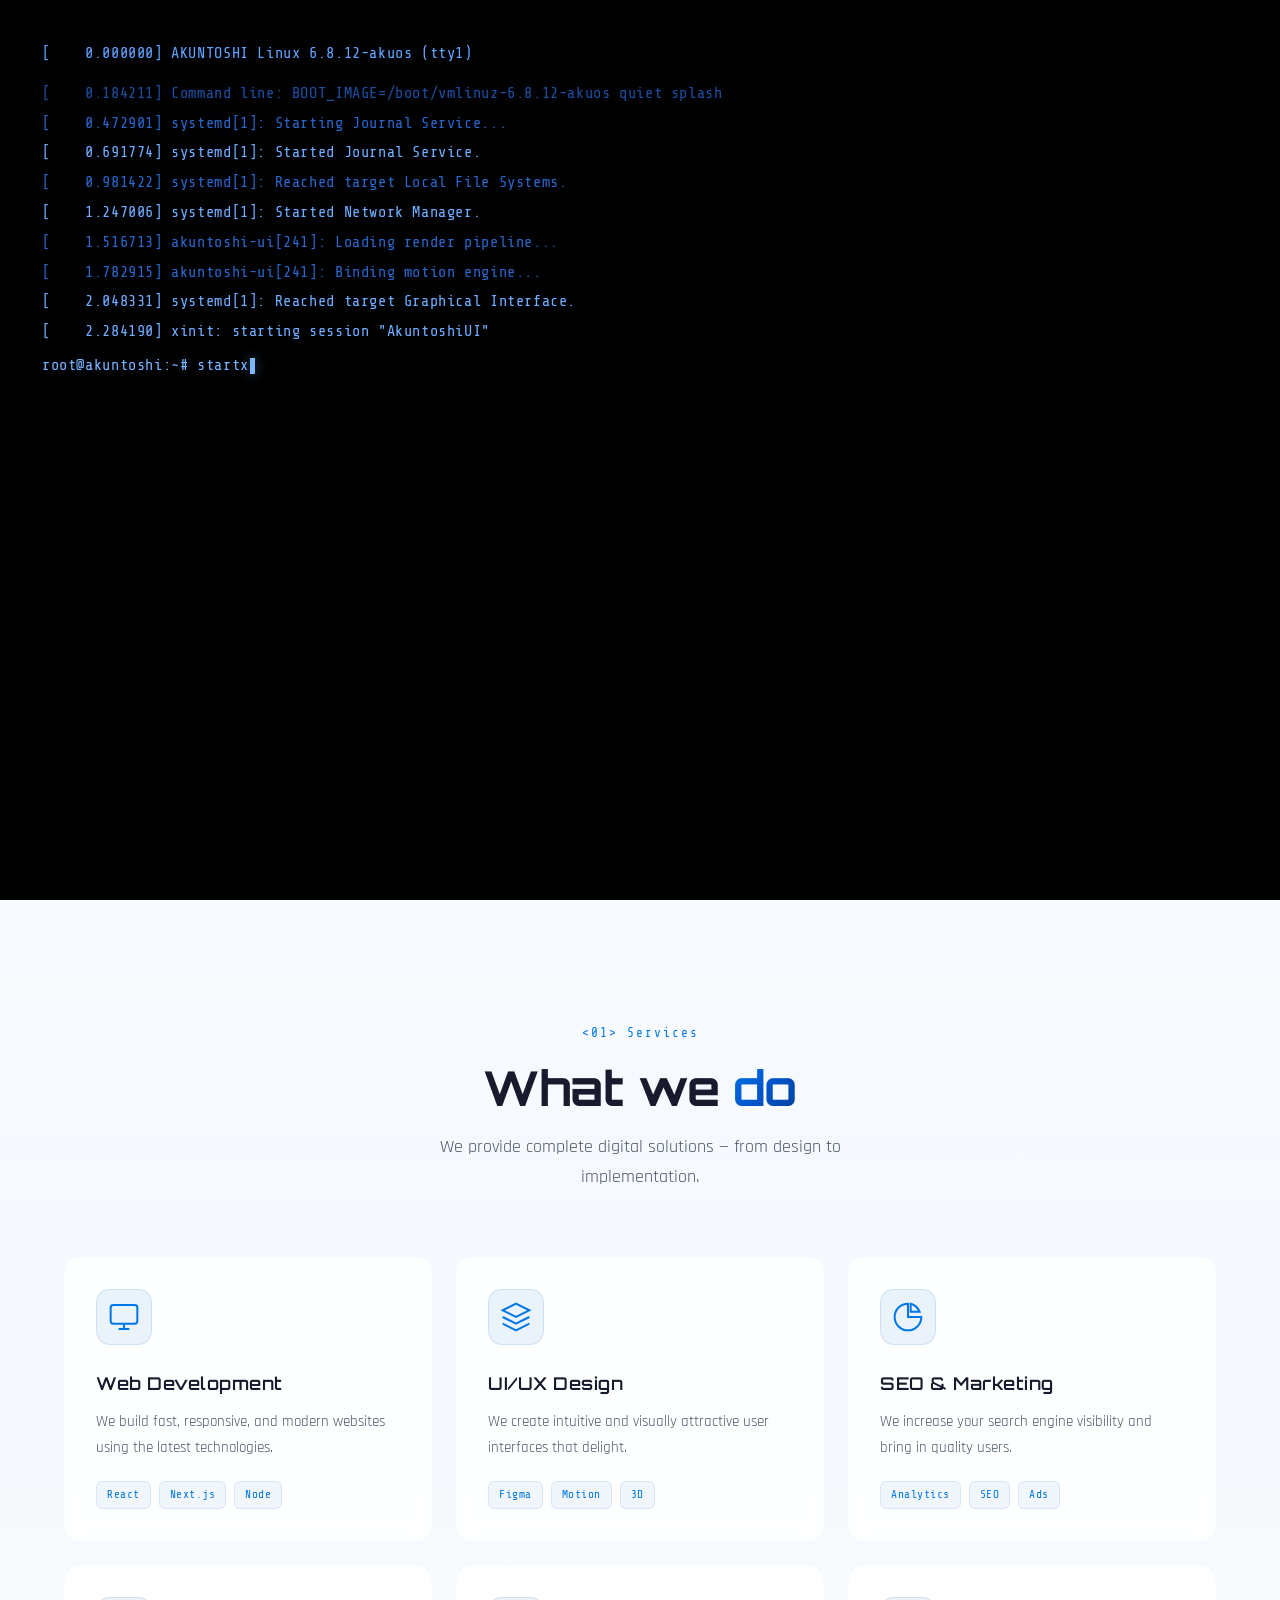
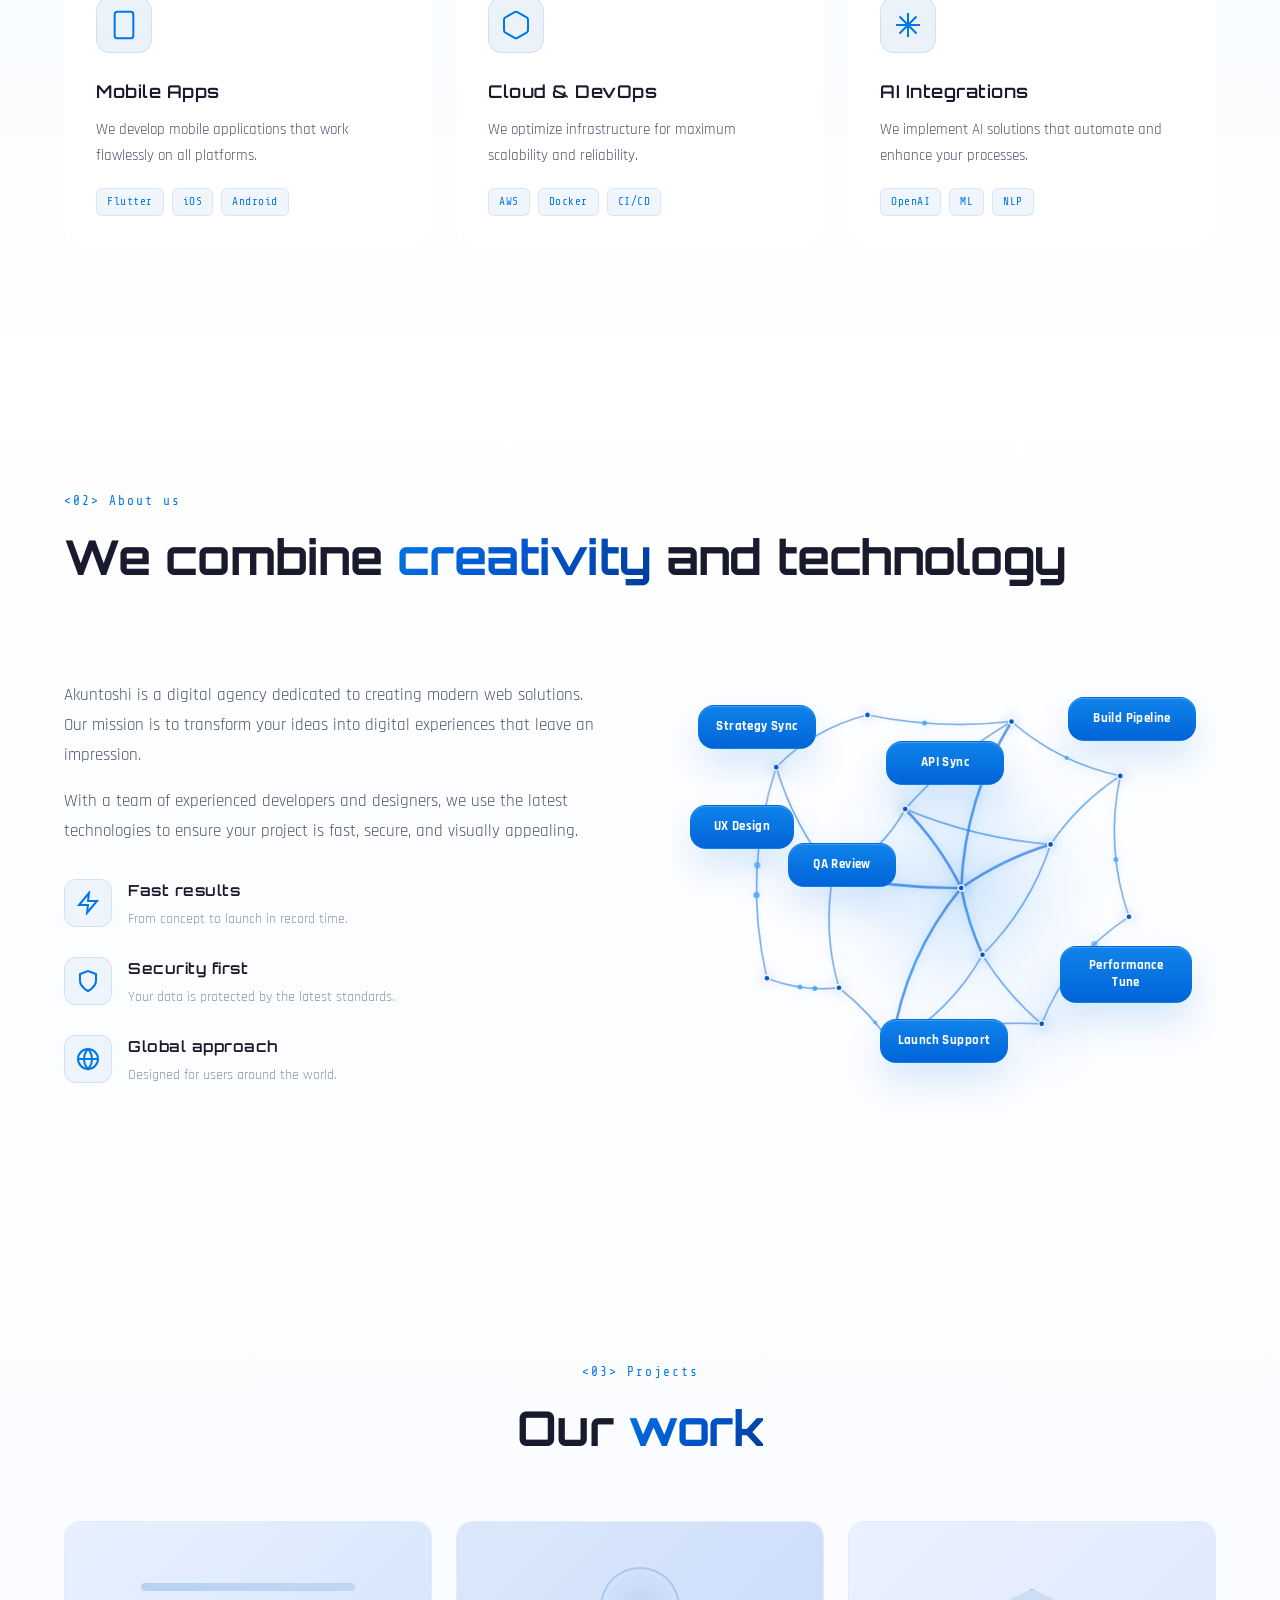
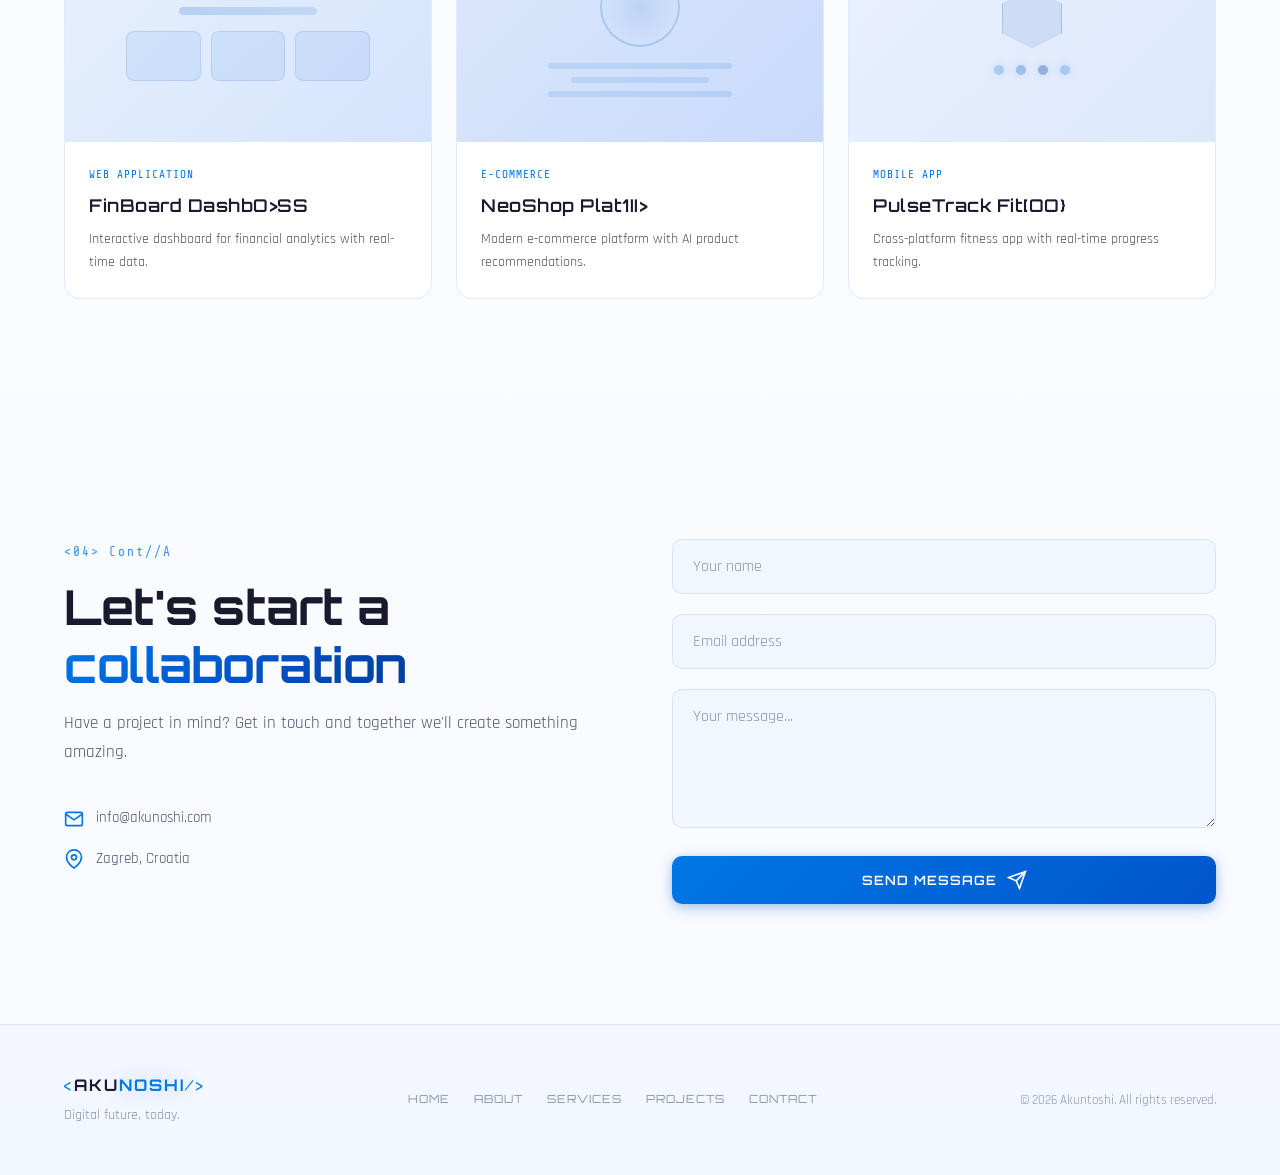
<file: index.html>
<!doctype html>
<html lang="en">
  <head>
    <meta charset="UTF-8" />
    <meta name="viewport" content="width=device-width, initial-scale=1.0" />
    <title>Akuntoshi — Digital Future</title>
    <link rel="stylesheet" href="style.css" />
    <link rel="preconnect" href="https://fonts.googleapis.com" />
    <link rel="preconnect" href="https://fonts.gstatic.com" crossorigin />
    <link
      href="https://fonts.googleapis.com/css2?family=Orbitron:wght@400;500;600;700;800;900&family=Rajdhani:wght@300;400;500;600;700&family=Share+Tech+Mono&display=swap"
      rel="stylesheet"
    />
  </head>
  <body>
    <!-- ═══ CURTAIN REVEAL ═══ -->
    <div class="curtain" id="curtain" aria-hidden="true">
      <div class="boot-console" id="bootConsole">
        <div class="boot-headline">[    0.000000] AKUNTOSHI Linux 6.8.12-akuos (tty1)</div>
        <div class="boot-log" id="bootLog"></div>
        <div class="boot-prompt" id="bootPrompt">
          <span class="boot-prompt-label">root@akuntoshi:~# </span>
          <span class="boot-command" id="bootCommand"></span>
          <span class="boot-cursor" aria-hidden="true"></span>
        </div>
      </div>
    </div>

    <!-- ═══ CANVAS BACKGROUND ═══ -->
    <canvas id="particleCanvas"></canvas>

    <!-- ═══ NAVIGATION ═══ -->
    <nav class="nav" id="nav">
      <div class="nav-inner">
        <a href="#hero" class="nav-logo">
          <span class="logo-bracket">&lt;</span>AKU<span class="logo-highlight"
            >NOSHI</span
          ><span class="logo-bracket">/&gt;</span>
        </a>
        <button class="nav-toggle" id="navToggle" aria-label="Toggle menu">
          <span></span><span></span><span></span>
        </button>
        <ul class="nav-links" id="navLinks">
          <li><a href="#hero" class="nav-link active">Home</a></li>
          <li><a href="#services" class="nav-link">Services</a></li>
          <li><a href="#about" class="nav-link">About</a></li>
          <li><a href="#work" class="nav-link">Projects</a></li>
          <li><a href="#contact" class="nav-link">Contact</a></li>
        </ul>
      </div>
    </nav>

    <!-- ═══ HERO ═══ -->
    <section class="hero" id="hero">
      <div class="hero-grid-overlay"></div>
      <div class="hero-radial"></div>
      <div class="hero-content">
        <div class="hero-badge">
          <span class="badge-dot"></span>
          <span>Digital evolution</span>
        </div>
        <h1 class="hero-title">
          <span class="title-line">We Design</span>
          <span class="title-line gradient-text">The Future</span>
          <span class="title-line">Digitally.</span>
        </h1>
        <p class="hero-sub">
          We create modern web solutions that combine aesthetics and performance
          — from idea to digital reality.
        </p>
        <div class="hero-actions">
          <a href="#services" class="btn btn-primary">
            <span>Explore services</span>
            <svg
              width="20"
              height="20"
              viewBox="0 0 24 24"
              fill="none"
              stroke="currentColor"
              stroke-width="2"
            >
              <path d="M5 12h14M12 5l7 7-7 7" />
            </svg>
          </a>
          <a href="#contact" class="btn btn-ghost">Contact us</a>
        </div>
        <div class="hero-stats">
          <div class="stat">
            <span class="stat-num" data-target="150">0</span
            ><span class="stat-plus">+</span>
            <span class="stat-label">Projects</span>
          </div>
          <div class="stat-divider"></div>
          <div class="stat">
            <span class="stat-num" data-target="98">0</span
            ><span class="stat-plus">%</span>
            <span class="stat-label">Satisfaction</span>
          </div>
          <div class="stat-divider"></div>
          <div class="stat">
            <span class="stat-num" data-target="8">0</span
            ><span class="stat-plus">+</span>
            <span class="stat-label">Years</span>
          </div>
        </div>
      </div>
      <div class="hero-visual">
        <div class="hero-laptop-stage">
          <div class="laptop">
            <div class="base-top"></div>
            <div class="base-bottom"></div>
            <div class="base-left"></div>
            <div class="base-right"></div>
            <div class="base-front"></div>
            <div class="base-back"></div>

            <div class="screen">
              <div class="screen-front">
                <video
                  class="screen-video"
                  autoplay
                  muted
                  loop
                  playsinline
                  preload="auto"
                  aria-hidden="true"
                >
                  <source src="coding-video.mp4" type="video/mp4" />
                </video>
              </div>
              <div class="screen-back"></div>
              <div class="screen-left"></div>
              <div class="screen-right"></div>
              <div class="screen-bottom"></div>
              <div class="screen-top"></div>
            </div>
          </div>
        </div>
      </div>
      <div class="scroll-hint">
        <div class="scroll-line"></div>
        <span>Scroll</span>
      </div>
    </section>

    <!-- ═══ SERVICES ═══ -->
    <section class="section services" id="services">
      <div class="container">
        <div class="section-header center" data-reveal-header>
          <span class="section-tag">&lt;01&gt; Services</span>
          <h2 class="section-title">
            What we <span class="gradient-text">do</span>
          </h2>
          <p class="section-desc">
            We provide complete digital solutions — from design to
            implementation.
          </p>
        </div>
        <div class="services-grid">
          <div class="service-card" data-tilt>
            <div class="card-glow"></div>
            <div class="card-border"></div>
            <div class="card-content">
              <div class="card-icon">
                <svg
                  width="32"
                  height="32"
                  viewBox="0 0 24 24"
                  fill="none"
                  stroke="currentColor"
                  stroke-width="1.5"
                >
                  <rect x="2" y="3" width="20" height="14" rx="2" />
                  <path d="M8 21h8M12 17v4" />
                </svg>
              </div>
              <h3>Web Development</h3>
              <p>
                We build fast, responsive, and modern websites using the latest
                technologies.
              </p>
              <div class="card-tech">
                <span>React</span><span>Next.js</span><span>Node</span>
              </div>
            </div>
          </div>
          <div class="service-card" data-tilt>
            <div class="card-glow"></div>
            <div class="card-border"></div>
            <div class="card-content">
              <div class="card-icon">
                <svg
                  width="32"
                  height="32"
                  viewBox="0 0 24 24"
                  fill="none"
                  stroke="currentColor"
                  stroke-width="1.5"
                >
                  <path
                    d="M12 2L2 7l10 5 10-5-10-5zM2 17l10 5 10-5M2 12l10 5 10-5"
                  />
                </svg>
              </div>
              <h3>UI/UX Design</h3>
              <p>
                We create intuitive and visually attractive user interfaces that
                delight.
              </p>
              <div class="card-tech">
                <span>Figma</span><span>Motion</span><span>3D</span>
              </div>
            </div>
          </div>
          <div class="service-card" data-tilt>
            <div class="card-glow"></div>
            <div class="card-border"></div>
            <div class="card-content">
              <div class="card-icon">
                <svg
                  width="32"
                  height="32"
                  viewBox="0 0 24 24"
                  fill="none"
                  stroke="currentColor"
                  stroke-width="1.5"
                >
                  <path d="M12 2a10 10 0 1 0 10 10H12V2z" />
                  <path d="M20.66 8A10 10 0 0 0 14 2.05V8h6.66z" />
                </svg>
              </div>
              <h3>SEO & Marketing</h3>
              <p>
                We increase your search engine visibility and bring in quality
                users.
              </p>
              <div class="card-tech">
                <span>Analytics</span><span>SEO</span><span>Ads</span>
              </div>
            </div>
          </div>
          <div class="service-card" data-tilt>
            <div class="card-glow"></div>
            <div class="card-border"></div>
            <div class="card-content">
              <div class="card-icon">
                <svg
                  width="32"
                  height="32"
                  viewBox="0 0 24 24"
                  fill="none"
                  stroke="currentColor"
                  stroke-width="1.5"
                >
                  <rect x="5" y="2" width="14" height="20" rx="2" />
                  <path d="M12 18h.01" />
                </svg>
              </div>
              <h3>Mobile Apps</h3>
              <p>
                We develop mobile applications that work flawlessly on all
                platforms.
              </p>
              <div class="card-tech">
                <span>Flutter</span><span>iOS</span><span>Android</span>
              </div>
            </div>
          </div>
          <div class="service-card" data-tilt>
            <div class="card-glow"></div>
            <div class="card-border"></div>
            <div class="card-content">
              <div class="card-icon">
                <svg
                  width="32"
                  height="32"
                  viewBox="0 0 24 24"
                  fill="none"
                  stroke="currentColor"
                  stroke-width="1.5"
                >
                  <path
                    d="M21 16V8a2 2 0 0 0-1-1.73l-7-4a2 2 0 0 0-2 0l-7 4A2 2 0 0 0 3 8v8a2 2 0 0 0 1 1.73l7 4a2 2 0 0 0 2 0l7-4A2 2 0 0 0 21 16z"
                  />
                </svg>
              </div>
              <h3>Cloud & DevOps</h3>
              <p>
                We optimize infrastructure for maximum scalability and
                reliability.
              </p>
              <div class="card-tech">
                <span>AWS</span><span>Docker</span><span>CI/CD</span>
              </div>
            </div>
          </div>
          <div class="service-card" data-tilt>
            <div class="card-glow"></div>
            <div class="card-border"></div>
            <div class="card-content">
              <div class="card-icon">
                <svg
                  width="32"
                  height="32"
                  viewBox="0 0 24 24"
                  fill="none"
                  stroke="currentColor"
                  stroke-width="1.5"
                >
                  <path
                    d="M12 3v18M3 12h18M5.636 5.636l12.728 12.728M18.364 5.636L5.636 18.364"
                  />
                </svg>
              </div>
              <h3>AI Integrations</h3>
              <p>
                We implement AI solutions that automate and enhance your
                processes.
              </p>
              <div class="card-tech">
                <span>OpenAI</span><span>ML</span><span>NLP</span>
              </div>
            </div>
          </div>
        </div>
      </div>
    </section>

    <!-- ═══ ABOUT ═══ -->
    <section class="section about" id="about">
      <div class="container">
        <div class="section-header" data-reveal-header>
          <span class="section-tag">&lt;02&gt; About us</span>
          <h2 class="section-title">
            We combine <span class="gradient-text">creativity</span> and
            technology
          </h2>
        </div>
        <div class="about-grid">
          <div class="about-text">
            <p>
              Akuntoshi is a digital agency dedicated to creating modern web
              solutions. Our mission is to transform your ideas into digital
              experiences that leave an impression.
            </p>
            <p>
              With a team of experienced developers and designers, we use the
              latest technologies to ensure your project is fast, secure, and
              visually appealing.
            </p>
            <div class="about-features">
              <div class="feature">
                <div class="feature-icon">
                  <svg
                    width="24"
                    height="24"
                    viewBox="0 0 24 24"
                    fill="none"
                    stroke="currentColor"
                    stroke-width="2"
                  >
                    <path d="M13 2L3 14h9l-1 8 10-12h-9l1-8z" />
                  </svg>
                </div>
                <div>
                  <h4>Fast results</h4>
                  <p>From concept to launch in record time.</p>
                </div>
              </div>
              <div class="feature">
                <div class="feature-icon">
                  <svg
                    width="24"
                    height="24"
                    viewBox="0 0 24 24"
                    fill="none"
                    stroke="currentColor"
                    stroke-width="2"
                  >
                    <path d="M12 22s8-4 8-10V5l-8-3-8 3v7c0 6 8 10 8 10z" />
                  </svg>
                </div>
                <div>
                  <h4>Security first</h4>
                  <p>Your data is protected by the latest standards.</p>
                </div>
              </div>
              <div class="feature">
                <div class="feature-icon">
                  <svg
                    width="24"
                    height="24"
                    viewBox="0 0 24 24"
                    fill="none"
                    stroke="currentColor"
                    stroke-width="2"
                  >
                    <circle cx="12" cy="12" r="10" />
                    <path
                      d="M2 12h20M12 2a15.3 15.3 0 0 1 4 10 15.3 15.3 0 0 1-4 10 15.3 15.3 0 0 1-4-10 15.3 15.3 0 0 1 4-10z"
                    />
                  </svg>
                </div>
                <div>
                  <h4>Global approach</h4>
                  <p>Designed for users around the world.</p>
                </div>
              </div>
            </div>
          </div>
          <div class="about-visual">
            <div class="about-network-panel">
              <div class="network-panel-noise" aria-hidden="true"></div>
              <canvas
                class="about-network-canvas"
                id="aboutNetworkCanvas"
                aria-hidden="true"
              ></canvas>
              <span
                class="network-floating-chip chip-strategy"
                aria-hidden="true"
                >Strategy Sync</span
              >
              <span
                class="network-floating-chip chip-design"
                aria-hidden="true"
                >UX Design</span
              >
              <span
                class="network-floating-chip chip-api chip-highlight"
                aria-hidden="true"
                >API Sync</span
              >
              <span
                class="network-floating-chip chip-build"
                aria-hidden="true"
                >Build Pipeline</span
              >
              <span class="network-floating-chip chip-qa" aria-hidden="true"
                >QA Review</span
              >
              <span
                class="network-floating-chip chip-support"
                aria-hidden="true"
                >Launch Support</span
              >
              <span
                class="network-floating-chip chip-performance"
                aria-hidden="true"
                >Performance Tune</span
              >
            </div>
            <div class="code-window">
              <div class="code-header">
                <span class="code-dot red"></span>
                <span class="code-dot yellow"></span>
                <span class="code-dot green"></span>
                <span class="code-title">akuntoshi.config</span>
              </div>
              <div class="code-body">
                <code>
                  <span class="code-line"
                    ><span class="c-purple">const</span>
                    <span class="c-blue">mission</span> = {</span
                  >
                  <span class="code-line">
                    <span class="c-cyan">creativity</span>:
                    <span class="c-green">"∞"</span>,</span
                  >
                  <span class="code-line">
                    <span class="c-cyan">performance</span>:
                    <span class="c-orange">"blazing"</span>,</span
                  >
                  <span class="code-line">
                    <span class="c-cyan">innovation</span>:
                    <span class="c-green">true</span>,</span
                  >
                  <span class="code-line">
                    <span class="c-cyan">quality</span>:
                    <span class="c-orange">"premium"</span>,</span
                  >
                  <span class="code-line">
                    <span class="c-cyan">support</span>:
                    <span class="c-orange">"24/7"</span></span
                  >
                  <span class="code-line">};</span>
                  <span class="code-line"></span>
                  <span class="code-line"
                    ><span class="c-purple">export default</span>
                    <span class="c-blue">mission</span>;</span
                  >
                </code>
                <span class="cursor-blink">|</span>
              </div>
            </div>
          </div>
        </div>
      </div>
    </section>

    <!-- ═══ WORK / PROJECTS ═══ -->
    <section class="section work" id="work">
      <div class="container">
        <div class="section-header center" data-reveal-header>
          <span class="section-tag">&lt;03&gt; Projects</span>
          <h2 class="section-title">
            Our <span class="gradient-text">work</span>
          </h2>
        </div>
        <div class="work-grid">
          <div class="work-card">
            <div class="work-img">
              <div class="work-placeholder">
                <div class="wp-bar"></div>
                <div class="wp-bar short"></div>
                <div class="wp-grid">
                  <div></div>
                  <div></div>
                  <div></div>
                </div>
              </div>
            </div>
            <div class="work-info">
              <span class="work-cat">Web Application</span>
              <h3>FinBoard Dashboard</h3>
              <p>
                Interactive dashboard for financial analytics with real-time
                data.
              </p>
            </div>
          </div>
          <div class="work-card">
            <div class="work-img">
              <div class="work-placeholder alt">
                <div class="wp-circle"></div>
                <div class="wp-lines">
                  <div></div>
                  <div></div>
                  <div></div>
                </div>
              </div>
            </div>
            <div class="work-info">
              <span class="work-cat">E-Commerce</span>
              <h3>NeoShop Platform</h3>
              <p>Modern e-commerce platform with AI product recommendations.</p>
            </div>
          </div>
          <div class="work-card">
            <div class="work-img">
              <div class="work-placeholder dark">
                <div class="wp-hex"></div>
                <div class="wp-dots">
                  <span></span><span></span><span></span><span></span>
                </div>
              </div>
            </div>
            <div class="work-info">
              <span class="work-cat">Mobile App</span>
              <h3>PulseTrack Fitness</h3>
              <p>
                Cross-platform fitness app with real-time progress tracking.
              </p>
            </div>
          </div>
        </div>
      </div>
    </section>

    <!-- ═══ CONTACT ═══ -->
    <section class="section contact" id="contact">
      <div class="container">
        <div class="contact-wrapper">
          <div class="contact-info">
            <span class="section-tag">&lt;04&gt; Contact</span>
            <h2 class="section-title">
              Let's start a <span class="gradient-text">collaboration</span>
            </h2>
            <p>
              Have a project in mind? Get in touch and together we'll create
              something amazing.
            </p>
            <div class="contact-details">
              <div class="contact-item" data-reveal="fade-up" data-delay="2">
                <svg
                  width="20"
                  height="20"
                  viewBox="0 0 24 24"
                  fill="none"
                  stroke="currentColor"
                  stroke-width="2"
                >
                  <path
                    d="M4 4h16c1.1 0 2 .9 2 2v12c0 1.1-.9 2-2 2H4c-1.1 0-2-.9-2-2V6c0-1.1.9-2 2-2z"
                  />
                  <polyline points="22,6 12,13 2,6" />
                </svg>
                <span>info@akunoshi.com</span>
              </div>
              <div class="contact-item" data-reveal="fade-up" data-delay="3">
                <svg
                  width="20"
                  height="20"
                  viewBox="0 0 24 24"
                  fill="none"
                  stroke="currentColor"
                  stroke-width="2"
                >
                  <path d="M21 10c0 7-9 13-9 13s-9-6-9-13a9 9 0 0 1 18 0z" />
                  <circle cx="12" cy="10" r="3" />
                </svg>
                <span>Zagreb, Croatia</span>
              </div>
            </div>
          </div>
          <form class="contact-form" id="contactForm" onsubmit="return false;">
            <div class="form-group">
              <input
                type="text"
                id="name"
                placeholder="Your name"
                required
                autocomplete="name"
              />
              <div class="input-glow"></div>
            </div>
            <div class="form-group">
              <input
                type="email"
                id="email"
                placeholder="Email address"
                required
                autocomplete="email"
              />
              <div class="input-glow"></div>
            </div>
            <div class="form-group">
              <textarea
                id="message"
                rows="5"
                placeholder="Your message..."
                required
              ></textarea>
              <div class="input-glow"></div>
            </div>
            <button type="submit" class="btn btn-primary btn-full">
              <span>Send message</span>
              <svg
                width="20"
                height="20"
                viewBox="0 0 24 24"
                fill="none"
                stroke="currentColor"
                stroke-width="2"
              >
                <line x1="22" y1="2" x2="11" y2="13" />
                <polygon points="22 2 15 22 11 13 2 9 22 2" />
              </svg>
            </button>
          </form>
        </div>
      </div>
    </section>

    <!-- ═══ FOOTER ═══ -->
    <footer class="footer">
      <div class="container">
        <div class="footer-inner" data-reveal-footer>
          <div class="footer-brand">
            <span class="logo-bracket">&lt;</span>AKU<span
              class="logo-highlight"
              >NOSHI</span
            ><span class="logo-bracket">/&gt;</span>
            <p>Digital future, today.</p>
          </div>
          <div class="footer-links">
            <a href="#hero">Home</a>
            <a href="#about">About</a>
            <a href="#services">Services</a>
            <a href="#work">Projects</a>
            <a href="#contact">Contact</a>
          </div>
          <div class="footer-copy">
            <span>&copy; 2026 Akuntoshi. All rights reserved.</span>
          </div>
        </div>
      </div>
    </footer>

    <script>
      /* ── Particle Canvas ── */
      const canvas = document.getElementById("particleCanvas");
      const ctx = canvas.getContext("2d");
      let particles = [];
      let mouse = { x: null, y: null };
      const prefersReducedMotion = window.matchMedia(
        "(prefers-reduced-motion: reduce)",
      );

      function resize() {
        canvas.width = window.innerWidth;
        canvas.height = window.innerHeight;
      }
      resize();
      window.addEventListener("resize", resize);
      document.addEventListener("mousemove", (e) => {
        mouse.x = e.clientX;
        mouse.y = e.clientY;
      });

      class Particle {
        constructor() {
          this.reset();
        }
        reset() {
          this.x = Math.random() * canvas.width;
          this.y = Math.random() * canvas.height;
          this.size = Math.random() * 2.3 + 0.8;
          this.speedX = (Math.random() - 0.5) * 0.4;
          this.speedY = (Math.random() - 0.5) * 0.4;
          this.opacity = Math.random() * 0.5 + 0.1;
        }
        update() {
          this.x += this.speedX;
          this.y += this.speedY;
          if (this.x < 0 || this.x > canvas.width) this.speedX *= -1;
          if (this.y < 0 || this.y > canvas.height) this.speedY *= -1;
        }
        draw() {
          ctx.beginPath();
          ctx.arc(this.x, this.y, this.size, 0, Math.PI * 2);
          ctx.fillStyle = `rgba(0, 100, 200, ${this.opacity})`;
          ctx.fill();
        }
      }

      for (let i = 0; i < 80; i++) particles.push(new Particle());

      function connectParticles() {
        for (let a = 0; a < particles.length; a++) {
          for (let b = a + 1; b < particles.length; b++) {
            const dx = particles[a].x - particles[b].x;
            const dy = particles[a].y - particles[b].y;
            const dist = Math.sqrt(dx * dx + dy * dy);
            if (dist < 120) {
              ctx.beginPath();
              ctx.strokeStyle = `rgba(0, 100, 200, ${0.08 * (1 - dist / 120)})`;
              ctx.lineWidth = 0.5;
              ctx.moveTo(particles[a].x, particles[a].y);
              ctx.lineTo(particles[b].x, particles[b].y);
              ctx.stroke();
            }
          }
        }
      }

      function animateParticles() {
        ctx.clearRect(0, 0, canvas.width, canvas.height);
        particles.forEach((p) => {
          p.update();
          p.draw();
        });
        connectParticles();
        requestAnimationFrame(animateParticles);
      }
      animateParticles();

      /* -- About Network Animation -- */
      const aboutNetworkCanvas = document.getElementById("aboutNetworkCanvas");

      if (aboutNetworkCanvas) {
        const aboutNetworkPanel = aboutNetworkCanvas.closest(".about-network-panel");
        const aboutNetworkCtx = aboutNetworkCanvas.getContext("2d");
        const networkAnchors = [
          { x: 0.52, y: 0.5, core: true },
          { x: 0.18, y: 0.24 },
          { x: 0.35, y: 0.14 },
          { x: 0.62, y: 0.16 },
          { x: 0.83, y: 0.28 },
          { x: 0.85, y: 0.58 },
          { x: 0.69, y: 0.8 },
          { x: 0.41, y: 0.84 },
          { x: 0.17, y: 0.69 },
          { x: 0.29, y: 0.47 },
          { x: 0.42, y: 0.34 },
          { x: 0.69, y: 0.42 },
          { x: 0.57, y: 0.66 },
          { x: 0.31, y: 0.73 },
        ];
        const networkEdges = [
          { from: 1, to: 2, curve: -0.14 },
          { from: 2, to: 3, curve: 0.08 },
          { from: 3, to: 4, curve: 0.13 },
          { from: 4, to: 5, curve: 0.14 },
          { from: 5, to: 6, curve: 0.16 },
          { from: 6, to: 7, curve: 0.1 },
          { from: 7, to: 13, curve: 0.08 },
          { from: 13, to: 8, curve: -0.12 },
          { from: 8, to: 1, curve: -0.14 },
          { from: 1, to: 9, curve: 0.1 },
          { from: 9, to: 10, curve: 0.18 },
          { from: 10, to: 3, curve: -0.08 },
          { from: 10, to: 11, curve: 0.08 },
          { from: 11, to: 4, curve: -0.1 },
          { from: 11, to: 12, curve: -0.12 },
          { from: 12, to: 6, curve: 0.08 },
          { from: 12, to: 7, curve: -0.14 },
          { from: 9, to: 13, curve: 0.12 },
          { from: 0, to: 9, curve: -0.06 },
          { from: 0, to: 10, curve: 0.08 },
          { from: 0, to: 11, curve: -0.08 },
          { from: 0, to: 12, curve: 0.06 },
          { from: 0, to: 3, curve: -0.13 },
          { from: 0, to: 7, curve: 0.14 },
        ];
        const networkNodes = networkAnchors.map((anchor, index) => ({
          anchorX: anchor.x,
          anchorY: anchor.y,
          core: anchor.core || false,
          radius: 3,
          amplitudeX: anchor.core ? 5.2 : 4.4 + (index % 4) * 1.05,
          amplitudeY: anchor.core ? 5.2 : 4.8 + ((index + 2) % 4) * 0.9,
          secondaryX: anchor.core ? 2.1 : 1.7 + (index % 3) * 0.9,
          secondaryY: anchor.core ? 1.8 : 1.5 + ((index + 1) % 3) * 0.8,
          speed: anchor.core ? 0.75 : 0.34 + index * 0.024,
          phase: index * 0.68,
          baseX: 0,
          baseY: 0,
          x: 0,
          y: 0,
        }));
        const networkPackets = Array.from({ length: 9 }, (_, index) => ({
          edgeIndex: index % networkEdges.length,
          progress: 0,
          direction: 1,
          speed: 0,
          size: index % 4 === 0 ? 3.2 : 2.1 + (index % 2) * 0.4,
          alpha: 0.8,
        }));
        let aboutNetworkWidth = 0;
        let aboutNetworkHeight = 0;
        let aboutNetworkFrame = null;
        let aboutNetworkVisible = true;
        let lastAboutNetworkFrame = performance.now();

        const assignPacketEdge = (
          packet,
          edgeIndex = Math.floor(Math.random() * networkEdges.length),
        ) => {
          packet.edgeIndex = edgeIndex;
          packet.direction = Math.random() > 0.45 ? 1 : -1;
          packet.progress =
            packet.direction === 1
              ? Math.random() * 0.28
              : 1 - Math.random() * 0.28;
          packet.speed = 0.0015 + Math.random() * 0.0016;
          packet.alpha = 0.55 + Math.random() * 0.35;
        };

        networkPackets.forEach((packet, index) => {
          assignPacketEdge(packet, index % networkEdges.length);
        });

        const updateAboutNetworkBounds = () => {
          if (!aboutNetworkPanel || !aboutNetworkCtx) return;

          const bounds = aboutNetworkPanel.getBoundingClientRect();
          const dpr = Math.min(window.devicePixelRatio || 1, 2);

          aboutNetworkWidth = Math.max(bounds.width, 1);
          aboutNetworkHeight = Math.max(bounds.height, 1);
          aboutNetworkCanvas.width = Math.round(aboutNetworkWidth * dpr);
          aboutNetworkCanvas.height = Math.round(aboutNetworkHeight * dpr);
          aboutNetworkCtx.setTransform(dpr, 0, 0, dpr, 0, 0);

          networkNodes.forEach((node) => {
            node.baseX = node.anchorX * aboutNetworkWidth;
            node.baseY = node.anchorY * aboutNetworkHeight;
          });

          renderAboutNetwork(performance.now());
        };

        const updateAboutNodes = (time) => {
          networkNodes.forEach((node) => {
            node.x =
              node.baseX +
              Math.sin(time * node.speed + node.phase) * node.amplitudeX +
              Math.cos(time * node.speed * 0.46 + node.phase * 1.2) *
                node.secondaryX;
            node.y =
              node.baseY +
              Math.cos(time * node.speed * 0.92 + node.phase) *
                node.amplitudeY +
              Math.sin(time * node.speed * 0.54 + node.phase * 0.8) *
                node.secondaryY;
          });
        };

        const getAboutEdgeControl = (edge) => {
          const from = networkNodes[edge.from];
          const to = networkNodes[edge.to];
          const midX = (from.x + to.x) / 2;
          const midY = (from.y + to.y) / 2;
          const dx = to.x - from.x;
          const dy = to.y - from.y;
          const length = Math.hypot(dx, dy) || 1;
          const normalX = -dy / length;
          const normalY = dx / length;

          return {
            from,
            to,
            controlX: midX + normalX * length * edge.curve,
            controlY: midY + normalY * length * edge.curve,
          };
        };

        const getPointOnAboutEdge = (edge, progress) => {
          const { from, to, controlX, controlY } = getAboutEdgeControl(edge);
          const inverse = 1 - progress;

          return {
            x:
              inverse * inverse * from.x +
              2 * inverse * progress * controlX +
              progress * progress * to.x,
            y:
              inverse * inverse * from.y +
              2 * inverse * progress * controlY +
              progress * progress * to.y,
          };
        };

        const drawAboutGlow = () => {
          const core = networkNodes[0];
          const accent = networkNodes[6];
          const glowRadius = Math.min(aboutNetworkWidth, aboutNetworkHeight) * 0.38;
          const coreGlow = aboutNetworkCtx.createRadialGradient(
            core.x,
            core.y,
            0,
            core.x,
            core.y,
            glowRadius,
          );

          coreGlow.addColorStop(0, "rgba(0, 119, 230, 0.18)");
          coreGlow.addColorStop(0.45, "rgba(93, 170, 255, 0.1)");
          coreGlow.addColorStop(1, "rgba(255, 255, 255, 0)");

          aboutNetworkCtx.save();
          aboutNetworkCtx.fillStyle = coreGlow;
          aboutNetworkCtx.fillRect(0, 0, aboutNetworkWidth, aboutNetworkHeight);

          const accentGlow = aboutNetworkCtx.createRadialGradient(
            accent.x,
            accent.y,
            0,
            accent.x,
            accent.y,
            glowRadius * 0.46,
          );

          accentGlow.addColorStop(0, "rgba(117, 183, 255, 0.14)");
          accentGlow.addColorStop(1, "rgba(255, 255, 255, 0)");
          aboutNetworkCtx.fillStyle = accentGlow;
          aboutNetworkCtx.fillRect(0, 0, aboutNetworkWidth, aboutNetworkHeight);
          aboutNetworkCtx.restore();
        };

        const drawAboutConnections = () => {
          aboutNetworkCtx.save();
          aboutNetworkCtx.lineCap = "round";
          aboutNetworkCtx.lineJoin = "round";

          networkEdges.forEach((edge) => {
            const { from, to, controlX, controlY } = getAboutEdgeControl(edge);
            const gradient = aboutNetworkCtx.createLinearGradient(
              from.x,
              from.y,
              to.x,
              to.y,
            );
            const isCoreLink = from.core || to.core;
            const emphasis = isCoreLink ? 0.14 : 0;

            gradient.addColorStop(0, `rgba(0, 85, 204, ${0.3 + emphasis})`);
            gradient.addColorStop(0.5, `rgba(35, 145, 255, ${0.58 + emphasis})`);
            gradient.addColorStop(1, `rgba(0, 85, 204, ${0.28 + emphasis})`);

            aboutNetworkCtx.beginPath();
            aboutNetworkCtx.strokeStyle = isCoreLink
              ? "rgba(0, 65, 170, 0.22)"
              : "rgba(0, 65, 170, 0.14)";
            aboutNetworkCtx.lineWidth = isCoreLink ? 3.2 : 2.1;
            aboutNetworkCtx.moveTo(from.x, from.y);
            aboutNetworkCtx.quadraticCurveTo(controlX, controlY, to.x, to.y);
            aboutNetworkCtx.stroke();

            aboutNetworkCtx.beginPath();
            aboutNetworkCtx.strokeStyle = gradient;
            aboutNetworkCtx.shadowBlur = isCoreLink ? 10 : 6;
            aboutNetworkCtx.shadowColor = isCoreLink
              ? "rgba(0, 119, 230, 0.24)"
              : "rgba(0, 119, 230, 0.16)";
            aboutNetworkCtx.lineWidth = isCoreLink ? 2.1 : 1.45;
            aboutNetworkCtx.moveTo(from.x, from.y);
            aboutNetworkCtx.quadraticCurveTo(controlX, controlY, to.x, to.y);
            aboutNetworkCtx.stroke();
          });

          aboutNetworkCtx.restore();
        };

        const drawAboutNodes = () => {
          networkNodes.forEach((node) => {
            aboutNetworkCtx.save();
            aboutNetworkCtx.beginPath();
            aboutNetworkCtx.shadowBlur = 14;
            aboutNetworkCtx.shadowColor = "rgba(0, 85, 204, 0.34)";
            aboutNetworkCtx.fillStyle = "rgba(0, 85, 204, 0.94)";
            aboutNetworkCtx.strokeStyle = "rgba(255, 255, 255, 0.88)";
            aboutNetworkCtx.lineWidth = 1.4;
            aboutNetworkCtx.arc(node.x, node.y, node.radius, 0, Math.PI * 2);
            aboutNetworkCtx.fill();
            aboutNetworkCtx.stroke();
            aboutNetworkCtx.restore();
          });
        };

        const updateAndDrawPackets = (delta) => {
          networkPackets.forEach((packet) => {
            const edge = networkEdges[packet.edgeIndex];

            packet.progress += packet.speed * delta * packet.direction;

            if (packet.progress > 1.02 || packet.progress < -0.02) {
              assignPacketEdge(packet);
            }

            const progress = Math.max(0, Math.min(packet.progress, 1));
            const { x, y } = getPointOnAboutEdge(edge, progress);

            aboutNetworkCtx.save();
            aboutNetworkCtx.beginPath();
            aboutNetworkCtx.shadowBlur = 14;
            aboutNetworkCtx.shadowColor = "rgba(88, 169, 255, 0.52)";
            aboutNetworkCtx.fillStyle = `rgba(73, 162, 247, ${packet.alpha})`;
            aboutNetworkCtx.arc(x, y, packet.size, 0, Math.PI * 2);
            aboutNetworkCtx.fill();
            aboutNetworkCtx.restore();
          });
        };

        function renderAboutNetwork(timestamp) {
          if (!aboutNetworkCtx || !aboutNetworkWidth || !aboutNetworkHeight) {
            return;
          }

          const delta = Math.min(timestamp - lastAboutNetworkFrame, 40);
          const time = timestamp * 0.001;

          lastAboutNetworkFrame = timestamp;
          aboutNetworkCtx.clearRect(0, 0, aboutNetworkWidth, aboutNetworkHeight);

          updateAboutNodes(time);
          drawAboutGlow();
          drawAboutConnections();
          updateAndDrawPackets(delta);
          drawAboutNodes();
        }

        const animateAboutNetwork = (timestamp) => {
          renderAboutNetwork(timestamp);

          if (!aboutNetworkVisible || prefersReducedMotion.matches) {
            aboutNetworkFrame = null;
            return;
          }

          aboutNetworkFrame = requestAnimationFrame(animateAboutNetwork);
        };

        const startAboutNetwork = () => {
          if (aboutNetworkFrame || prefersReducedMotion.matches) return;

          lastAboutNetworkFrame = performance.now();
          aboutNetworkFrame = requestAnimationFrame(animateAboutNetwork);
        };

        if (aboutNetworkPanel && aboutNetworkCtx) {
          updateAboutNetworkBounds();

          if (typeof ResizeObserver === "function") {
            const aboutNetworkResizeObserver = new ResizeObserver(() => {
              updateAboutNetworkBounds();
            });

            aboutNetworkResizeObserver.observe(aboutNetworkPanel);
          } else {
            window.addEventListener("resize", updateAboutNetworkBounds);
          }

          const aboutNetworkObserver = new IntersectionObserver(
            (entries) => {
              aboutNetworkVisible = entries[0]?.isIntersecting ?? true;

              if (aboutNetworkVisible) {
                startAboutNetwork();
                return;
              }

              if (aboutNetworkFrame) {
                cancelAnimationFrame(aboutNetworkFrame);
                aboutNetworkFrame = null;
              }
            },
            { threshold: 0.2 },
          );

          aboutNetworkObserver.observe(aboutNetworkPanel);

          if (prefersReducedMotion.matches) {
            renderAboutNetwork(performance.now());
          } else {
            startAboutNetwork();
          }
        }
      }

      /* ── Scroll Nav ── */
      const nav = document.getElementById("nav");
      window.addEventListener("scroll", () => {
        nav.classList.toggle("scrolled", window.scrollY > 50);
      });

      /* ── Mobile Menu ── */
      const toggle = document.getElementById("navToggle");
      const links = document.getElementById("navLinks");
      toggle.addEventListener("click", () => {
        links.classList.toggle("open");
        toggle.classList.toggle("active");
      });
      links.querySelectorAll(".nav-link").forEach((link) => {
        link.addEventListener("click", () => {
          links.classList.remove("open");
          toggle.classList.remove("active");
        });
      });

      /* ── Active Section Highlight ── */
      const sections = document.querySelectorAll(".section, .hero");
      const navLinks = document.querySelectorAll(".nav-link");
      const observer = new IntersectionObserver(
        (entries) => {
          entries.forEach((entry) => {
            if (entry.isIntersecting) {
              navLinks.forEach((l) => l.classList.remove("active"));
              const id = entry.target.id;
              const active = document.querySelector(`.nav-link[href="#${id}"]`);
              if (active) active.classList.add("active");
            }
          });
        },
        { threshold: 0.3 },
      );
      sections.forEach((s) => observer.observe(s));

      /* ── Animate Stats ── */
      const statNums = document.querySelectorAll(".stat-num");
      let statAnimated = false;
      const statObserver = new IntersectionObserver(
        (entries) => {
          if (entries[0].isIntersecting && !statAnimated) {
            statAnimated = true;
            statNums.forEach((num) => {
              const target = +num.dataset.target;
              let current = 0;
              const increment = target / 60;
              const timer = setInterval(() => {
                current += increment;
                if (current >= target) {
                  current = target;
                  clearInterval(timer);
                }
                num.textContent = Math.floor(current);
              }, 25);
            });
          }
        },
        { threshold: 0.5 },
      );
      if (statNums.length)
        statObserver.observe(statNums[0].closest(".hero-stats"));

      /* -- Text Animation -- */
      const scrambleFrames = new WeakMap();
      const scrambleCharset = "AKUNTOSHI<>/{}[]01";
      const scrambleSelector =
        ".section-tag, .card-content h3, .work-info h3, .work-cat";

      const scrambleText = (element, duration = 560) => {
        if (!element || prefersReducedMotion.matches) return;

        const original =
          element.dataset.scrambleOriginal || element.textContent.trim();

        if (!original) return;

        element.dataset.scrambleOriginal = original;

        const activeFrame = scrambleFrames.get(element);
        if (activeFrame) {
          cancelAnimationFrame(activeFrame);
        }

        let frame = 0;
        const totalFrames = Math.max(12, Math.round(duration / 16));

        const render = () => {
          const progress = Math.min(frame / totalFrames, 1);
          const revealCount = Math.floor(
            original.length * Math.pow(progress, 0.82),
          );

          element.textContent = original
            .split("")
            .map((char, index) => {
              if (char === " ") return " ";
              if (index < revealCount) return original[index];

              return scrambleCharset[
                Math.floor(Math.random() * scrambleCharset.length)
              ];
            })
            .join("");

          if (progress < 1) {
            frame += 1;
            scrambleFrames.set(element, requestAnimationFrame(render));
            return;
          }

          element.textContent = original;
        };

        render();
      };

      const runScrambleTargets = (root) => {
        if (!root || prefersReducedMotion.matches) return;

        const targets = [];

        if (root.matches?.(scrambleSelector)) {
          targets.push(root);
        }

        if (root.querySelectorAll) {
          targets.push(...root.querySelectorAll(scrambleSelector));
        }

        [...new Set(targets)].forEach((element, index) => {
          setTimeout(() => scrambleText(element, 420 + index * 70), index * 60);
        });
      };

      const initializeTextAnimation = () => {
        if (prefersReducedMotion.matches) return;

        document
          .querySelectorAll(".service-card, .work-card")
          .forEach((card) => {
            card.addEventListener("mouseenter", () => {
              scrambleText(
                card.querySelector(".card-content h3, .work-info h3"),
                420,
              );

              if (card.classList.contains("work-card")) {
                scrambleText(card.querySelector(".work-cat"), 360);
              }
            });
          });
      };

      initializeTextAnimation();

      const heroTitleLines = [...document.querySelectorAll(".hero-title .title-line")];

      const initializeHeroTitleTyping = () => {
        if (!heroTitleLines.length || prefersReducedMotion.matches) return;

        const startDelay = 2200;
        const charDelay = 38;
        const linePause = 90;
        const finalCaretPause = 260;
        let offset = 0;

        heroTitleLines.forEach((line, index) => {
          const originalText = line.dataset.titleLine || line.textContent.trim();
          const characters = Array.from(originalText);
          const isLastLine = index === heroTitleLines.length - 1;
          const lineDelay = startDelay + offset;

          line.dataset.titleLine = originalText;
          line.textContent = "";
          line.classList.remove("typing-visible", "typing-active");
          line.classList.add("typing-ready");

          setTimeout(() => {
            let characterIndex = 0;

            line.classList.remove("typing-ready");
            line.classList.add("typing-visible", "typing-active");

            const typeNextCharacter = () => {
              characterIndex += 1;
              line.textContent = characters.slice(0, characterIndex).join("");

              if (characterIndex < characters.length) {
                setTimeout(typeNextCharacter, charDelay);
                return;
              }

              setTimeout(
                () => line.classList.remove("typing-active"),
                isLastLine ? finalCaretPause : 0,
              );
            };

            typeNextCharacter();
          }, lineDelay);

          offset += characters.length * charDelay + linePause;
        });
      };

      /* -- Laptop Hero Animation -- */
      const laptop = document.querySelector(".laptop");

      if (laptop) {
        const screen = laptop.querySelector(".screen");
        const introDelay = 2950;
        const lidClosedAngle = 180;
        const lidOpenAngle = 80;
        const lidOpenDuration = 1600;
        const startRotX = -120;
        const startRotZ = 180;
        const minRotX = -180;
        const maxRotX = 0;
        const dragSpeed = 0.7;
        const idleSpeed = 18;
        const returnSpeed = 5;
        const snapThreshold = 0.15;

        let isDragging = false;
        let isReturning = false;
        let lastX = 0;
        let lastY = 0;
        let rotX = startRotX;
        let rotZ = startRotZ;
        let lidAngle = lidClosedAngle;
        let introComplete = !screen;
        let lidAnimationStart = 0;
        let lastFrameTime = performance.now();

        const clamp = (value, min, max) => Math.min(max, Math.max(min, value));

        const wrapAngle = (angle) => {
          const wrapped = angle % 360;
          return wrapped < 0 ? wrapped + 360 : wrapped;
        };

        const shortestAngleDelta = (from, to) => ((to - from + 540) % 360) - 180;
        const easeOutBack = (progress) => {
          const overshoot = 1.05;
          const inverse = progress - 1;

          return (
            1 +
            (overshoot + 1) * inverse * inverse * inverse +
            overshoot * inverse * inverse
          );
        };

        const renderLaptop = () => {
          laptop.style.transform = `rotateX(${rotX}deg) rotateZ(${rotZ}deg)`;
        };

        const renderLid = () => {
          if (screen) {
            screen.style.transform = `rotateX(${lidAngle}deg)`;
          }
        };

        const stopDragging = () => {
          if (!isDragging) return;

          isDragging = false;
          isReturning = true;
          laptop.classList.remove("dragging");
        };

        const animateLidOpen = (now) => {
          if (!screen) {
            introComplete = true;
            return;
          }

          if (!lidAnimationStart) {
            lidAnimationStart = now;
          }

          const progress = Math.min(
            (now - lidAnimationStart) / lidOpenDuration,
            1,
          );
          const easedProgress = easeOutBack(progress);

          lidAngle =
            lidClosedAngle + (lidOpenAngle - lidClosedAngle) * easedProgress;
          renderLid();

          if (progress < 1) {
            requestAnimationFrame(animateLidOpen);
            return;
          }

          lidAngle = lidOpenAngle;
          introComplete = true;
          renderLid();
        };

        const animateLaptop = (now) => {
          const deltaTime = Math.min((now - lastFrameTime) / 1000, 0.05);
          lastFrameTime = now;

          if (!isDragging) {
            if (isReturning) {
              const easing = 1 - Math.exp(-returnSpeed * deltaTime);
              rotX += (startRotX - rotX) * easing;
              rotZ += shortestAngleDelta(rotZ, startRotZ) * easing;

              if (
                Math.abs(rotX - startRotX) < snapThreshold &&
                Math.abs(shortestAngleDelta(rotZ, startRotZ)) < snapThreshold
              ) {
                rotX = startRotX;
                rotZ = startRotZ;
                isReturning = false;
              }
            } else if (introComplete) {
              rotZ = wrapAngle(rotZ + idleSpeed * deltaTime);
            }

            renderLaptop();
          }

          requestAnimationFrame(animateLaptop);
        };

        laptop.addEventListener("mousedown", (event) => {
          isDragging = true;
          isReturning = false;
          lastX = event.clientX;
          lastY = event.clientY;

          laptop.classList.add("dragging");
          event.preventDefault();
        });

        document.addEventListener("mousemove", (event) => {
          if (!isDragging) return;

          const dx = event.clientX - lastX;
          const dy = event.clientY - lastY;

          rotZ = wrapAngle(rotZ + dx * dragSpeed);
          rotX = clamp(rotX - dy * dragSpeed, minRotX, maxRotX);

          lastX = event.clientX;
          lastY = event.clientY;

          renderLaptop();
        });

        document.addEventListener("mouseup", () => {
          stopDragging();
        });

        window.addEventListener("load", () => {
          setTimeout(() => {
            requestAnimationFrame(animateLidOpen);
          }, introDelay);
        });

        renderLaptop();
        renderLid();
        requestAnimationFrame(animateLaptop);
      }

      /* ── Scroll Reveal ── */
      const reveals = document.querySelectorAll(
        ".service-card, .work-card, .about-text, .about-visual, .contact-info, .contact-form, .feature, [data-reveal], [data-reveal-header], [data-reveal-footer]",
      );
      const revealObs = new IntersectionObserver(
        (entries) => {
          entries.forEach((entry) => {
            if (entry.isIntersecting) {
              entry.target.classList.add("revealed");
              runScrambleTargets(entry.target);
              revealObs.unobserve(entry.target);
            }
          });
        },
        { threshold: 0.12, rootMargin: "0px 0px -40px 0px" },
      );
      reveals.forEach((el) => revealObs.observe(el));

      /* ── Smooth Scroll ── */
      document.querySelectorAll('a[href^="#"]').forEach((anchor) => {
        anchor.addEventListener("click", function (e) {
          e.preventDefault();
          const target = document.querySelector(this.getAttribute("href"));
          if (target)
            target.scrollIntoView({ behavior: "smooth", block: "start" });
        });
      });

      /* ── Curtain Reveal ── */
      window.addEventListener("load", () => {
        const curtain = document.getElementById("curtain");
        const bootLog = document.getElementById("bootLog");
        const bootPrompt = document.getElementById("bootPrompt");
        const bootCommand = document.getElementById("bootCommand");
        const badgeLabel = document.querySelector(".hero-badge span:last-child");

        if (!curtain || !bootLog || !bootPrompt || !bootCommand) return;

        initializeHeroTitleTyping();

        const bootMessages = [
          {
            text: "[    0.184211] Command line: BOOT_IMAGE=/boot/vmlinuz-6.8.12-akuos quiet splash",
            className: "is-muted",
            delay: 110,
          },
          {
            text: "[    0.472901] systemd[1]: Starting Journal Service...",
            delay: 120,
          },
          {
            text: "[    0.691774] systemd[1]: Started Journal Service.",
            className: "is-accent",
            delay: 110,
          },
          {
            text: "[    0.981422] systemd[1]: Reached target Local File Systems.",
            delay: 110,
          },
          {
            text: "[    1.247006] systemd[1]: Started Network Manager.",
            className: "is-accent",
            delay: 100,
          },
          {
            text: "[    1.516713] akuntoshi-ui[241]: Loading render pipeline...",
            delay: 120,
          },
          {
            text: "[    1.782915] akuntoshi-ui[241]: Binding motion engine...",
            delay: 110,
          },
          {
            text: "[    2.048331] systemd[1]: Reached target Graphical Interface.",
            className: "is-accent",
            delay: 130,
          },
        ];

        const sleep = (duration) =>
          new Promise((resolve) => {
            window.setTimeout(resolve, duration);
          });

        const appendBootLine = (message) => {
          const entry = document.createElement("div");
          entry.className = ["boot-entry", message.className].filter(Boolean).join(" ");
          entry.textContent = message.text;
          bootLog.append(entry);

          requestAnimationFrame(() => {
            entry.classList.add("is-visible");
          });
        };

        const typeBootCommand = async (command) => {
          bootCommand.textContent = "";
          bootPrompt.classList.add("is-visible");

          for (const character of command) {
            bootCommand.textContent += character;
            await sleep(character === "." ? 90 : 55);
          }
        };

        const revealSequence = () => {
          curtain.classList.add("open");

          setTimeout(() => {
            scrambleText(badgeLabel, 760);
          }, 320);

          setTimeout(() => {
            curtain.style.pointerEvents = "none";
          }, 480);

          setTimeout(() => {
            curtain.remove();
          }, 860);
        };

        const runBootSequence = async () => {
          if (prefersReducedMotion.matches) {
            bootMessages.forEach(appendBootLine);
            bootPrompt.classList.add("is-visible");
            bootCommand.textContent = "startx";
            appendBootLine({
              text: '[    2.284190] xinit: starting session "AkuntoshiUI"',
              className: "is-accent",
            });
            setTimeout(revealSequence, 220);
            return;
          }

          for (const message of bootMessages) {
            appendBootLine(message);
            await sleep(message.delay);
          }

          await sleep(100);
          await typeBootCommand("startx");
          await sleep(140);
          appendBootLine({
            text: '[    2.284190] xinit: starting session "AkuntoshiUI"',
            className: "is-accent",
          });
          await sleep(280);
          revealSequence();
        };

        runBootSequence();
      });
    </script>
  </body>
</html>
</file>
<file: style.css>
/* ═══════════════════════════════════════════════
   AKUNTOSHI — Futuristic Blue Theme
   ═══════════════════════════════════════════════ */

/* ── Variables ── */
:root {
  --bg-deep: #ffffff;
  --bg-base: #f8faff;
  --bg-card: rgba(255, 255, 255, 0.9);
  --blue-primary: #0077e6;
  --blue-secondary: #0055cc;
  --blue-accent: #003d99;
  --blue-glow: rgba(0, 119, 230, 0.1);
  --blue-dim: #e0eeff;
  --text-primary: #1a1a2e;
  --text-secondary: #4a5568;
  --text-muted: #8895a7;
  --border: rgba(0, 100, 200, 0.12);
  --glass: rgba(0, 100, 200, 0.04);
  --radius: 16px;
  --radius-sm: 10px;
  --font-display: "Orbitron", sans-serif;
  --font-body: "Rajdhani", sans-serif;
  --font-mono: "Share Tech Mono", monospace;
}

/* ── Reset ── */
*,
*::before,
*::after {
  margin: 0;
  padding: 0;
  box-sizing: border-box;
}

html {
  scroll-behavior: smooth;
}

body {
  font-family: var(--font-body);
  background: var(--bg-deep);
  color: var(--text-primary);
  line-height: 1.6;
  font-weight: 400;
  overflow-x: hidden;
  -webkit-font-smoothing: antialiased;
  background-image: linear-gradient(
    180deg,
    #f0f6ff 0%,
    #ffffff 40%,
    #f8faff 100%
  );
}

a {
  color: inherit;
  text-decoration: none;
}
img {
  max-width: 100%;
  display: block;
}
button {
  cursor: pointer;
  border: none;
  background: none;
  font-family: inherit;
}

.container {
  max-width: 1200px;
  margin: 0 auto;
  padding: 0 24px;
}

/* ═══════════════════════════════════
   CURTAIN REVEAL
   ═══════════════════════════════════ */
.curtain {
  position: fixed;
  inset: 0;
  z-index: 9999;
  display: grid;
  place-items: center;
  overflow: hidden;
  pointer-events: all;
  isolation: isolate;
  background: #07101d;
}

.curtain::before,
.curtain::after {
  content: "";
  position: absolute;
  inset: 0;
  pointer-events: none;
}

.curtain::before {
  background:
    radial-gradient(circle at 50% 50%, rgba(0, 119, 230, 0.18), transparent 45%),
    radial-gradient(circle at 50% 120%, rgba(0, 119, 230, 0.18), transparent 42%);
  opacity: 0.9;
}

.curtain::after {
  inset: -25% 0;
  background: linear-gradient(
    180deg,
    transparent 0%,
    transparent 42%,
    rgba(98, 188, 255, 0.06) 49%,
    rgba(98, 188, 255, 0.18) 50%,
    rgba(98, 188, 255, 0.06) 51%,
    transparent 58%,
    transparent 100%
  );
  animation: curtainSweep 3.2s linear infinite;
  opacity: 0.7;
}

.curtain-backdrop,
.curtain-grid,
.curtain-centerline,
.curtain-boot {
  position: absolute;
}

.curtain-backdrop {
  inset: 0;
  background:
    radial-gradient(circle at 50% 50%, rgba(7, 31, 58, 0.5), transparent 52%),
    linear-gradient(160deg, #091423 0%, #0c1d31 45%, #08111c 100%);
}

.curtain-grid {
  inset: 0;
  background-image:
    linear-gradient(rgba(106, 174, 255, 0.08) 1px, transparent 1px),
    linear-gradient(90deg, rgba(106, 174, 255, 0.08) 1px, transparent 1px);
  background-size: 56px 56px;
  mask-image: radial-gradient(circle at center, black 40%, transparent 82%);
  -webkit-mask-image: radial-gradient(
    circle at center,
    black 40%,
    transparent 82%
  );
  opacity: 0.55;
}

.curtain-centerline {
  top: -10%;
  left: 50%;
  width: 1px;
  height: 120%;
  transform: translateX(-50%);
  background: linear-gradient(
    180deg,
    transparent 0%,
    rgba(109, 188, 255, 0.7) 18%,
    rgba(109, 188, 255, 0.95) 50%,
    rgba(109, 188, 255, 0.7) 82%,
    transparent 100%
  );
  box-shadow:
    0 0 20px rgba(109, 188, 255, 0.55),
    0 0 40px rgba(109, 188, 255, 0.3);
  transition:
    transform 0.8s ease,
    opacity 0.8s ease;
}

.curtain-panel {
  position: absolute;
  top: 0;
  width: 50%;
  height: 100%;
  background:
    linear-gradient(140deg, rgba(14, 33, 52, 0.96) 0%, rgba(9, 20, 34, 0.92) 100%),
    linear-gradient(180deg, rgba(93, 184, 255, 0.08), transparent 55%);
  transition:
    transform 1.25s cubic-bezier(0.76, 0, 0.24, 1),
    opacity 0.9s ease,
    filter 1.1s ease;
  will-change: transform;
  overflow: hidden;
}

.curtain-panel::before,
.curtain-panel::after {
  content: "";
  position: absolute;
  inset: 0;
  pointer-events: none;
}

.curtain-panel::before {
  background: repeating-linear-gradient(
    180deg,
    rgba(255, 255, 255, 0.02) 0 2px,
    transparent 2px 6px
  );
  opacity: 0.55;
}

.curtain-panel::after {
  width: 16px;
  height: 100%;
  top: 0;
  box-shadow: 0 0 34px rgba(68, 171, 255, 0.38);
}

.curtain-left {
  left: 0;
  border-right: 1px solid rgba(0, 119, 230, 0.3);
  box-shadow: inset -40px 0 80px rgba(0, 119, 230, 0.08);
}

.curtain-left::after {
  right: 0;
  background: linear-gradient(
    90deg,
    transparent 0%,
    rgba(83, 182, 255, 0.14) 100%
  );
}

.curtain-right {
  right: 0;
  border-left: 1px solid rgba(0, 119, 230, 0.3);
  box-shadow: inset 40px 0 80px rgba(0, 119, 230, 0.08);
}

.curtain-right::after {
  left: 0;
  background: linear-gradient(
    270deg,
    transparent 0%,
    rgba(83, 182, 255, 0.14) 100%
  );
}

.curtain.open .curtain-left {
  transform: translateX(-108%) skewX(-6deg);
  opacity: 0.72;
  filter: blur(3px);
}

.curtain.open .curtain-right {
  transform: translateX(108%) skewX(6deg);
  opacity: 0.72;
  filter: blur(3px);
}

.curtain.open .curtain-grid {
  opacity: 0;
  transform: scale(1.05);
  transition:
    opacity 0.8s ease,
    transform 1s ease;
}

.curtain.open .curtain-centerline {
  opacity: 0;
  transform: translateX(-50%) scaleY(0);
}

.curtain-boot {
  top: 50%;
  left: 50%;
  width: min(540px, calc(100% - 32px));
  display: grid;
  gap: 28px;
  justify-items: center;
  padding: 42px 32px 32px;
  border: 1px solid rgba(109, 188, 255, 0.18);
  border-radius: 24px;
  background:
    linear-gradient(180deg, rgba(13, 27, 44, 0.92), rgba(7, 17, 30, 0.88)),
    rgba(5, 11, 19, 0.62);
  box-shadow:
    0 40px 90px rgba(0, 0, 0, 0.45),
    0 0 80px rgba(0, 119, 230, 0.12),
    inset 0 0 0 1px rgba(255, 255, 255, 0.04);
  backdrop-filter: blur(16px);
  transform: translate(-50%, -50%);
  transition:
    opacity 0.65s ease,
    transform 0.9s cubic-bezier(0.22, 1, 0.36, 1),
    filter 0.65s ease;
  overflow: hidden;
  z-index: 3;
}

.curtain-boot::before,
.curtain-boot::after {
  content: "";
  position: absolute;
  pointer-events: none;
}

.curtain-boot::before {
  inset: 0;
  background:
    radial-gradient(circle at 50% 0%, rgba(106, 174, 255, 0.15), transparent 42%),
    linear-gradient(180deg, transparent 0%, rgba(106, 174, 255, 0.05) 100%);
}

.curtain-boot::after {
  left: -25%;
  width: 150%;
  height: 120%;
  top: -55%;
  background: linear-gradient(
    180deg,
    transparent 0%,
    transparent 46%,
    rgba(117, 197, 255, 0.08) 49%,
    rgba(117, 197, 255, 0.24) 50%,
    rgba(117, 197, 255, 0.08) 51%,
    transparent 54%,
    transparent 100%
  );
  animation: terminalSweep 2.8s linear infinite;
  opacity: 0.6;
}

.curtain.open .curtain-boot {
  opacity: 0;
  transform: translate(-50%, -55%) scale(0.96);
  filter: blur(10px);
}

.boot-orbit {
  position: absolute;
  inset: 50% auto auto 50%;
  width: 320px;
  height: 320px;
  transform: translate(-50%, -50%);
  pointer-events: none;
}

.boot-ring {
  position: absolute;
  inset: 0;
  border-radius: 50%;
  border: 1px solid rgba(109, 188, 255, 0.14);
}

.boot-ring-outer {
  animation: bootSpin 14s linear infinite;
}

.boot-ring-middle {
  inset: 28px;
  border-style: dashed;
  border-color: rgba(109, 188, 255, 0.2);
  animation: bootSpinReverse 10s linear infinite;
}

.boot-ring-inner {
  inset: 64px;
  border-color: rgba(109, 188, 255, 0.28);
  box-shadow: 0 0 24px rgba(109, 188, 255, 0.1);
  animation: bootPulse 2.4s ease-in-out infinite;
}

.curtain-logo {
  position: absolute;
  top: 42px;
  left: 50%;
  transform: translateX(-50%);
  font-family: var(--font-display);
  font-size: clamp(1.5rem, 4vw, 2.5rem);
  font-weight: 700;
  letter-spacing: 4px;
  color: #fff;
  white-space: nowrap;
  z-index: 2;
  text-shadow: 0 0 24px rgba(255, 255, 255, 0.1);
  animation: bootLogoPulse 1.8s ease-in-out infinite;
}

.curtain-logo .logo-bracket {
  color: var(--blue-primary);
  text-shadow: 0 0 20px rgba(0, 119, 230, 0.65);
}

.curtain-logo .logo-highlight {
  color: var(--blue-primary);
  text-shadow:
    0 0 20px rgba(0, 119, 230, 0.65),
    0 0 40px rgba(0, 119, 230, 0.25);
}

.boot-terminal {
  position: relative;
  width: 100%;
  margin-top: 58px;
  display: grid;
  gap: 16px;
  z-index: 2;
}

.boot-header,
.boot-meta {
  display: flex;
  align-items: center;
  justify-content: space-between;
  gap: 16px;
}

.boot-header {
  font-family: var(--font-mono);
  text-transform: uppercase;
  letter-spacing: 0.18em;
  font-size: 0.72rem;
  color: rgba(190, 214, 238, 0.72);
}

.boot-chip {
  padding: 4px 10px;
  border-radius: 999px;
  border: 1px solid rgba(109, 188, 255, 0.18);
  background: rgba(109, 188, 255, 0.08);
}

.boot-progress-track {
  position: relative;
  height: 10px;
  border-radius: 999px;
  overflow: hidden;
  border: 1px solid rgba(109, 188, 255, 0.14);
  background:
    linear-gradient(90deg, rgba(109, 188, 255, 0.06), rgba(109, 188, 255, 0.02)),
    rgba(255, 255, 255, 0.02);
}

.boot-progress-track::before {
  content: "";
  position: absolute;
  inset: 0;
  background: repeating-linear-gradient(
    90deg,
    transparent 0 12px,
    rgba(255, 255, 255, 0.04) 12px 13px
  );
  opacity: 0.45;
}

.boot-progress-bar {
  position: absolute;
  inset: 0;
  transform-origin: left center;
  transform: scaleX(var(--boot-progress, 0));
  background: linear-gradient(
    90deg,
    #38b4ff 0%,
    #0077e6 45%,
    #6cd0ff 100%
  );
  box-shadow:
    0 0 24px rgba(56, 180, 255, 0.45),
    0 0 40px rgba(56, 180, 255, 0.2);
}

.boot-status {
  color: rgba(232, 243, 255, 0.84);
  font-size: 0.92rem;
  letter-spacing: 0.03em;
}

.boot-percent {
  font-family: var(--font-display);
  font-size: 1rem;
  letter-spacing: 0.12em;
  color: #7ccfff;
}

.boot-lines {
  display: grid;
  gap: 10px;
}

.boot-line {
  display: flex;
  align-items: center;
  gap: 10px;
  min-height: 20px;
  color: rgba(185, 210, 236, 0.42);
  font-family: var(--font-mono);
  font-size: 0.72rem;
  letter-spacing: 0.12em;
  text-transform: uppercase;
  transform: translateY(8px);
  opacity: 0.45;
  transition:
    opacity 0.35s ease,
    transform 0.35s ease,
    color 0.35s ease;
}

.boot-line-dot {
  width: 8px;
  height: 8px;
  border-radius: 999px;
  background: rgba(124, 207, 255, 0.28);
  box-shadow: 0 0 0 1px rgba(124, 207, 255, 0.08);
  transition:
    background 0.35s ease,
    box-shadow 0.35s ease,
    transform 0.35s ease;
}

.boot-line.is-active {
  opacity: 0.92;
  transform: translateY(0);
  color: rgba(235, 245, 255, 0.92);
}

.boot-line.is-complete {
  color: rgba(171, 218, 255, 0.74);
}

.boot-line.is-active .boot-line-dot,
.boot-line.is-complete .boot-line-dot {
  background: #6cd0ff;
  box-shadow:
    0 0 12px rgba(108, 208, 255, 0.9),
    0 0 24px rgba(108, 208, 255, 0.28);
  transform: scale(1.05);
}

@keyframes curtainSweep {
  0% {
    transform: translateY(-55%);
  }
  100% {
    transform: translateY(55%);
  }
}

@keyframes terminalSweep {
  0% {
    transform: translateY(-52%);
  }
  100% {
    transform: translateY(60%);
  }
}

@keyframes bootSpin {
  to {
    transform: rotate(360deg);
  }
}

@keyframes bootSpinReverse {
  to {
    transform: rotate(-360deg);
  }
}

@keyframes bootPulse {
  0%,
  100% {
    opacity: 0.65;
    transform: scale(0.98);
  }
  50% {
    opacity: 1;
    transform: scale(1.02);
  }
}

@keyframes bootLogoPulse {
  0%,
  100% {
    opacity: 0.88;
    filter: drop-shadow(0 0 0 rgba(0, 119, 230, 0));
  }
  50% {
    opacity: 1;
    filter: drop-shadow(0 0 18px rgba(0, 119, 230, 0.22));
  }
}

/* ── Particle Canvas ── */
@media (prefers-reduced-motion: reduce) {
  .curtain::after,
  .curtain-boot::after,
  .boot-ring,
  .curtain-logo {
    animation: none;
  }

  .curtain-panel,
  .curtain-centerline,
  .curtain-boot,
  .curtain-grid {
    transition-duration: 0.45s;
  }
}

#particleCanvas {
  position: fixed;
  top: 0;
  left: 0;
  width: 100%;
  height: 100%;
  z-index: 0;
  pointer-events: none;
}

/* ═══════════════════════════════════
   NAVIGATION
   ═══════════════════════════════════ */
.nav {
  position: fixed;
  top: 0;
  left: 0;
  right: 0;
  z-index: 100;
  padding: 20px 0;
  transition: all 0.4s cubic-bezier(0.4, 0, 0.2, 1);
}

.nav.scrolled {
  padding: 12px 0;
  background: rgba(255, 255, 255, 0.9);
  backdrop-filter: blur(20px);
  -webkit-backdrop-filter: blur(20px);
  border-bottom: 1px solid var(--border);
  box-shadow: 0 2px 20px rgba(0, 80, 180, 0.06);
}

.nav-inner {
  max-width: 1200px;
  margin: 0 auto;
  padding: 0 24px;
  display: flex;
  align-items: center;
  justify-content: space-between;
}

.nav-logo {
  font-family: var(--font-display);
  font-size: 1.2rem;
  font-weight: 700;
  letter-spacing: 2px;
  color: var(--text-primary);
}

.logo-bracket {
  color: var(--blue-primary);
  font-weight: 400;
}

.logo-highlight {
  color: var(--blue-primary);
  text-shadow: 0 0 20px rgba(0, 100, 200, 0.3);
}

.nav-links {
  display: flex;
  list-style: none;
  gap: 8px;
}

.nav-link {
  font-family: var(--font-display);
  font-size: 0.7rem;
  font-weight: 500;
  letter-spacing: 1.5px;
  text-transform: uppercase;
  color: var(--text-secondary);
  padding: 8px 16px;
  border-radius: 8px;
  transition: all 0.3s ease;
  position: relative;
}

.nav-link::after {
  content: "";
  position: absolute;
  bottom: 2px;
  left: 50%;
  transform: translateX(-50%) scaleX(0);
  width: 20px;
  height: 2px;
  background: var(--blue-primary);
  border-radius: 1px;
  transition: transform 0.3s ease;
  box-shadow: 0 0 8px var(--blue-primary);
}

.nav-link:hover,
.nav-link.active {
  color: var(--blue-primary);
}

.nav-link.active::after,
.nav-link:hover::after {
  transform: translateX(-50%) scaleX(1);
}

/* Mobile Toggle */
.nav-toggle {
  display: none;
  flex-direction: column;
  gap: 5px;
  padding: 4px;
}

.nav-toggle span {
  width: 24px;
  height: 2px;
  background: var(--text-primary);
  border-radius: 2px;
  transition: all 0.3s ease;
}

.nav-toggle.active span:nth-child(1) {
  transform: rotate(45deg) translate(5px, 5px);
}
.nav-toggle.active span:nth-child(2) {
  opacity: 0;
}
.nav-toggle.active span:nth-child(3) {
  transform: rotate(-45deg) translate(5px, -5px);
}

/* ═══════════════════════════════════
   HERO SECTION
   ═══════════════════════════════════ */
.hero {
  position: relative;
  min-height: 100vh;
  display: flex;
  align-items: center;
  padding: 120px 24px 80px;
  overflow: hidden;
  z-index: 1;
}

.hero-grid-overlay {
  position: absolute;
  inset: 0;
  background-image:
    linear-gradient(rgba(0, 100, 200, 0.05) 1px, transparent 1px),
    linear-gradient(90deg, rgba(0, 100, 200, 0.05) 1px, transparent 1px);
  background-size: 60px 60px;
  mask-image: radial-gradient(
    ellipse 80% 50% at 50% 50%,
    black 30%,
    transparent 100%
  );
  -webkit-mask-image: radial-gradient(
    ellipse 80% 50% at 50% 50%,
    black 30%,
    transparent 100%
  );
  pointer-events: none;
}

.hero-radial {
  position: absolute;
  top: -20%;
  right: -10%;
  width: 800px;
  height: 800px;
  background: radial-gradient(
    circle,
    rgba(0, 100, 200, 0.06) 0%,
    transparent 70%
  );
  pointer-events: none;
}

.hero-content {
  position: relative;
  z-index: 2;
  max-width: 650px;
}

.hero-badge {
  display: inline-flex;
  align-items: center;
  gap: 8px;
  padding: 6px 16px;
  background: var(--glass);
  border: 1px solid var(--border);
  border-radius: 100px;
  font-family: var(--font-mono);
  font-size: 0.8rem;
  color: var(--blue-primary);
  margin-bottom: 32px;
  backdrop-filter: blur(10px);
}

.badge-dot {
  width: 6px;
  height: 6px;
  background: var(--blue-primary);
  border-radius: 50%;
  animation: pulse 2s ease-in-out infinite;
  box-shadow: 0 0 8px var(--blue-primary);
}

@keyframes pulse {
  0%,
  100% {
    opacity: 1;
    transform: scale(1);
  }
  50% {
    opacity: 0.4;
    transform: scale(0.8);
  }
}

@keyframes blinkCaret {
  0%,
  49% {
    opacity: 1;
  }
  50%,
  100% {
    opacity: 0;
  }
}

.hero-title {
  font-family: var(--font-display);
  font-size: clamp(2.5rem, 6vw, 4.5rem);
  font-weight: 800;
  line-height: 1.1;
  margin-bottom: 24px;
  letter-spacing: -0.02em;
}

.title-line {
  display: block;
  min-height: 1.1em;
}

.title-line.typing-ready {
  opacity: 0;
  transform: translateY(30px);
}

.title-line.typing-visible {
  opacity: 1;
  transform: translateY(0);
  transition:
    opacity 0.55s cubic-bezier(0.16, 1, 0.3, 1),
    transform 0.55s cubic-bezier(0.16, 1, 0.3, 1);
}

.title-line.typing-active::after {
  content: "";
  display: inline-block;
  width: 0.08em;
  height: 0.9em;
  margin-left: 0.14em;
  border-radius: 999px;
  background: currentColor;
  vertical-align: -0.08em;
  box-shadow: 0 0 12px currentColor;
  animation: blinkCaret 0.85s step-end infinite;
}

.title-line.gradient-text.typing-active::after {
  background: var(--blue-primary);
  box-shadow: 0 0 12px rgba(0, 119, 230, 0.75);
}

.gradient-text {
  background: linear-gradient(
    135deg,
    var(--blue-primary) 0%,
    var(--blue-secondary) 50%,
    var(--blue-accent) 100%
  );
  -webkit-background-clip: text;
  -webkit-text-fill-color: transparent;
  background-clip: text;
}

.hero-sub {
  font-size: 1.2rem;
  color: var(--text-secondary);
  max-width: 480px;
  margin-bottom: 40px;
  line-height: 1.7;
}

.hero-actions {
  display: flex;
  gap: 16px;
  margin-bottom: 64px;
  flex-wrap: wrap;
}

/* ── Buttons ── */
.btn {
  display: inline-flex;
  align-items: center;
  gap: 10px;
  padding: 14px 28px;
  border-radius: var(--radius-sm);
  font-family: var(--font-display);
  font-size: 0.8rem;
  font-weight: 600;
  letter-spacing: 1px;
  text-transform: uppercase;
  transition: all 0.35s cubic-bezier(0.4, 0, 0.2, 1);
  position: relative;
  overflow: hidden;
}

.btn-primary {
  background: linear-gradient(
    135deg,
    var(--blue-primary),
    var(--blue-secondary)
  );
  color: #fff;
  box-shadow:
    0 4px 15px rgba(0, 100, 200, 0.25),
    0 2px 8px rgba(0, 80, 180, 0.15);
}

.btn-primary::before {
  content: "";
  position: absolute;
  inset: 0;
  background: linear-gradient(
    135deg,
    transparent 0%,
    rgba(255, 255, 255, 0.15) 50%,
    transparent 100%
  );
  transform: translateX(-100%);
  transition: transform 0.5s ease;
}

.btn-primary:hover::before {
  transform: translateX(100%);
}

.btn-primary:hover {
  transform: translateY(-2px);
  box-shadow:
    0 6px 25px rgba(0, 100, 200, 0.3),
    0 4px 12px rgba(0, 80, 180, 0.2);
}

.btn-ghost {
  border: 1px solid rgba(0, 100, 200, 0.25);
  color: var(--blue-primary);
  backdrop-filter: blur(10px);
}

.btn-ghost:hover {
  background: rgba(0, 100, 200, 0.06);
  border-color: var(--blue-primary);
  transform: translateY(-2px);
}

.btn-full {
  width: 100%;
  justify-content: center;
}

/* ── Hero Stats ── */
.hero-stats {
  display: flex;
  align-items: center;
  gap: 32px;
}

.stat {
  display: flex;
  flex-direction: column;
}

.stat-num {
  font-family: var(--font-display);
  font-size: 2.2rem;
  font-weight: 800;
  color: var(--text-primary);
  line-height: 1;
}

.stat-plus {
  font-family: var(--font-display);
  font-size: 1.5rem;
  color: var(--blue-primary);
  font-weight: 600;
}

.stat-label {
  font-size: 0.85rem;
  color: var(--text-muted);
  margin-top: 4px;
  letter-spacing: 1px;
  text-transform: uppercase;
  font-family: var(--font-display);
  font-weight: 400;
  font-size: 0.65rem;
}

.stat-divider {
  width: 1px;
  height: 40px;
  background: linear-gradient(180deg, transparent, var(--border), transparent);
}

/* ── Hero Visual (Holographic Element) ── */
.hero-visual {
  position: absolute;
  right: 10%;
  top: 50%;
  transform: translateY(-50%);
  width: 400px;
  height: 400px;
  z-index: 1;
}

.holo-ring {
  position: absolute;
  border-radius: 50%;
  border: 1px solid;
  top: 50%;
  left: 50%;
  transform: translate(-50%, -50%);
}

.ring-1 {
  width: 300px;
  height: 300px;
  border-color: rgba(0, 100, 200, 0.15);
  animation: spin 20s linear infinite;
}

.ring-2 {
  width: 220px;
  height: 220px;
  border-color: rgba(0, 80, 180, 0.2);
  border-style: dashed;
  animation: spin 15s linear infinite reverse;
}

.ring-3 {
  width: 140px;
  height: 140px;
  border-color: rgba(0, 60, 160, 0.25);
  animation: spin 10s linear infinite;
}

.holo-core {
  position: absolute;
  width: 60px;
  height: 60px;
  top: 50%;
  left: 50%;
  transform: translate(-50%, -50%);
  background: radial-gradient(
    circle,
    rgba(0, 100, 200, 0.2) 0%,
    transparent 70%
  );
  border-radius: 50%;
  box-shadow:
    0 0 60px rgba(0, 100, 200, 0.15),
    0 0 120px rgba(0, 80, 180, 0.08);
  animation: corePulse 3s ease-in-out infinite;
}

@keyframes spin {
  to {
    transform: translate(-50%, -50%) rotate(360deg);
  }
}

@keyframes corePulse {
  0%,
  100% {
    box-shadow:
      0 0 60px rgba(0, 100, 200, 0.15),
      0 0 120px rgba(0, 80, 180, 0.08);
  }
  50% {
    box-shadow:
      0 0 80px rgba(0, 100, 200, 0.25),
      0 0 160px rgba(0, 80, 180, 0.12);
  }
}

.orbit-dot {
  position: absolute;
  width: 8px;
  height: 8px;
  border-radius: 50%;
  background: var(--blue-primary);
  box-shadow:
    0 0 12px var(--blue-primary),
    0 0 24px rgba(0, 212, 255, 0.3);
}

.od-1 {
  top: 50%;
  left: 0;
  transform: translateY(-50%);
  animation: orbitFloat1 20s linear infinite;
}

.od-2 {
  top: 15%;
  right: 20%;
  animation: orbitFloat2 15s linear infinite;
}

.od-3 {
  bottom: 20%;
  left: 30%;
  animation: orbitFloat3 10s linear infinite;
  background: var(--blue-accent);
  box-shadow: 0 0 12px rgba(0, 60, 160, 0.4);
}

@keyframes orbitFloat1 {
  0% {
    transform: translateY(-50%) rotate(0deg) translateX(150px) rotate(0deg);
  }
  100% {
    transform: translateY(-50%) rotate(360deg) translateX(150px) rotate(-360deg);
  }
}

@keyframes orbitFloat2 {
  0% {
    transform: rotate(0deg) translateX(110px) rotate(0deg);
  }
  100% {
    transform: rotate(-360deg) translateX(110px) rotate(360deg);
  }
}

@keyframes orbitFloat3 {
  0% {
    transform: rotate(0deg) translateX(70px) rotate(0deg);
  }
  100% {
    transform: rotate(360deg) translateX(70px) rotate(-360deg);
  }
}

/* Scroll Hint */
.scroll-hint {
  position: absolute;
  bottom: 40px;
  left: 50%;
  transform: translateX(-50%);
  display: flex;
  flex-direction: column;
  align-items: center;
  gap: 8px;
  z-index: 2;
}

.scroll-hint span {
  font-family: var(--font-mono);
  font-size: 0.7rem;
  color: var(--text-muted);
  letter-spacing: 2px;
  text-transform: uppercase;
}

.scroll-line {
  width: 1px;
  height: 40px;
  background: linear-gradient(180deg, var(--blue-primary), transparent);
  animation: scrollPulse 2s ease-in-out infinite;
}

@keyframes scrollPulse {
  0%,
  100% {
    opacity: 1;
    height: 40px;
  }
  50% {
    opacity: 0.3;
    height: 25px;
  }
}

/* ═══════════════════════════════════
   SECTIONS (GLOBAL)
   ═══════════════════════════════════ */
.section {
  position: relative;
  z-index: 1;
  padding: 120px 0;
}

.section-header {
  margin-bottom: 64px;
}

.section-header.center {
  text-align: center;
}

.section-tag {
  display: inline-block;
  font-family: var(--font-mono);
  font-size: 0.8rem;
  color: var(--blue-primary);
  letter-spacing: 2px;
  margin-bottom: 16px;
  opacity: 0.8;
}

.section-title {
  font-family: var(--font-display);
  font-size: clamp(2rem, 4vw, 3rem);
  font-weight: 700;
  line-height: 1.2;
  letter-spacing: -0.01em;
}

.section-desc {
  color: var(--text-secondary);
  font-size: 1.1rem;
  max-width: 520px;
  margin: 16px auto 0;
  line-height: 1.7;
}

/* ═══════════════════════════════════
   ABOUT
   ═══════════════════════════════════ */
.about-grid {
  display: grid;
  grid-template-columns: 1fr 1fr;
  gap: 64px;
  align-items: center;
}

.about-text p {
  color: var(--text-secondary);
  font-size: 1.05rem;
  line-height: 1.8;
  margin-bottom: 16px;
}

.about-features {
  display: flex;
  flex-direction: column;
  gap: 24px;
  margin-top: 32px;
}

.feature {
  display: flex;
  gap: 16px;
  align-items: flex-start;
  opacity: 0;
  transform: translateY(20px);
  transition: all 0.5s cubic-bezier(0.4, 0, 0.2, 1);
}

.feature.revealed {
  opacity: 1;
  transform: translateY(0);
}

.feature-icon {
  flex-shrink: 0;
  width: 48px;
  height: 48px;
  border-radius: 12px;
  background: rgba(0, 100, 200, 0.06);
  border: 1px solid rgba(0, 100, 200, 0.12);
  display: flex;
  align-items: center;
  justify-content: center;
  color: var(--blue-primary);
}

.feature h4 {
  font-family: var(--font-display);
  font-size: 0.95rem;
  font-weight: 600;
  margin-bottom: 4px;
  letter-spacing: 0.5px;
}

.feature p {
  font-size: 0.9rem !important;
  color: var(--text-muted) !important;
  margin-bottom: 0 !important;
}

/* Mission Network */
.about-visual {
  opacity: 0;
  transform: translateX(30px);
  transition: all 0.7s cubic-bezier(0.4, 0, 0.2, 1);
}

.about-visual.revealed {
  opacity: 1;
  transform: translateX(0);
}

.about-network-panel {
  position: relative;
  min-height: 470px;
  border: none;
  border-radius: calc(var(--radius) + 10px);
  overflow: hidden;
  isolation: isolate;
  background: transparent;
  box-shadow: none;
}

.about-network-panel::before,
.about-network-panel::after {
  content: "";
  position: absolute;
  inset: 0;
  pointer-events: none;
  display: block;
}

.about-network-panel::before {
  display: none;
  background-image:
    linear-gradient(rgba(117, 183, 255, 0.07) 1px, transparent 1px),
    linear-gradient(90deg, rgba(117, 183, 255, 0.07) 1px, transparent 1px);
  background-size: 38px 38px;
  mask-image: radial-gradient(circle at 50% 50%, black 38%, transparent 95%);
  -webkit-mask-image: radial-gradient(
    circle at 50% 50%,
    black 38%,
    transparent 95%
  );
  opacity: 0.48;
}

.about-network-panel::after {
  display: none;
  background:
    radial-gradient(circle at 50% 48%, rgba(0, 119, 230, 0.12), transparent 36%),
    linear-gradient(
      120deg,
      transparent 0%,
      rgba(255, 255, 255, 0.24) 48%,
      transparent 100%
    );
  opacity: 0.9;
}

.network-panel-noise,
.about-network-canvas,
.network-floating-chip {
  position: absolute;
}

.network-panel-noise {
  inset: 0;
  z-index: 0;
  display: none;
  background:
    radial-gradient(circle at 20% 20%, rgba(93, 170, 255, 0.15) 0 1px, transparent 1px),
    radial-gradient(circle at 78% 24%, rgba(255, 255, 255, 0.55) 0 1px, transparent 1px),
    radial-gradient(circle at 34% 72%, rgba(93, 170, 255, 0.14) 0 1px, transparent 1px);
  background-size: 120px 120px, 160px 160px, 145px 145px;
  opacity: 0.55;
}

.about-network-canvas {
  inset: 0;
  z-index: 1;
  width: 100%;
  height: 100%;
}

.network-floating-chip {
  --chip-rotate: 0deg;
  --chip-drift: -8px;
  z-index: 3;
  display: flex;
  align-items: center;
  justify-content: center;
  width: 118px;
  min-height: 44px;
  padding: 11px 14px;
  border: 1px solid rgba(0, 119, 230, 0.22);
  border-radius: 16px;
  background:
    linear-gradient(
      180deg,
      rgba(17, 132, 235, 0.94) 0%,
      rgba(0, 98, 214, 0.9) 100%
    ),
    var(--blue-primary);
  backdrop-filter: blur(16px);
  box-shadow:
    0 18px 36px rgba(0, 119, 230, 0.16),
    inset 0 1px 0 rgba(255, 255, 255, 0.2);
  font-family: var(--font-body);
  font-size: 0.84rem;
  font-weight: 700;
  letter-spacing: 0.03em;
  line-height: 1.25;
  text-align: center;
  text-transform: none;
  color: #ffffff;
  animation: about-network-chip 7s ease-in-out infinite;
}

.chip-highlight {
  border-color: rgba(0, 119, 230, 0.22);
  background:
    linear-gradient(
      180deg,
      rgba(17, 132, 235, 0.94) 0%,
      rgba(0, 98, 214, 0.9) 100%
    ),
    var(--blue-primary);
  box-shadow:
    0 18px 36px rgba(0, 119, 230, 0.16),
    inset 0 1px 0 rgba(255, 255, 255, 0.2);
  color: #ffffff;
}

.chip-strategy {
  top: 56px;
  left: 26px;
  --chip-rotate: -3deg;
}

.chip-design {
  top: 156px;
  left: 18px;
  width: 104px;
  --chip-rotate: -1.4deg;
  --chip-drift: -6px;
  animation-delay: -1.1s;
}

.chip-api {
  top: 92px;
  left: calc(50% - 58px);
  --chip-rotate: 1.2deg;
  animation-delay: -2.2s;
}

.chip-build {
  top: 48px;
  right: 20px;
  width: 128px;
  --chip-rotate: 2.4deg;
  animation-delay: -0.6s;
}

.chip-qa {
  top: 194px;
  left: calc(50% - 156px);
  width: 108px;
  --chip-rotate: -2.2deg;
  --chip-drift: -5px;
  animation-delay: -1.4s;
}

.chip-support {
  bottom: 56px;
  left: calc(50% - 64px);
  width: 128px;
  --chip-rotate: 1.4deg;
  animation-delay: -3.9s;
}

.chip-performance {
  bottom: 116px;
  right: 24px;
  width: 132px;
  --chip-rotate: 3.2deg;
  animation-delay: -2.8s;
}

@keyframes about-network-chip {
  0%,
  100% {
    transform: translate3d(0, 0, 0) rotate(var(--chip-rotate));
  }
  50% {
    transform: translate3d(0, var(--chip-drift), 0)
      rotate(calc(var(--chip-rotate) + 0.8deg));
  }
}

@media (prefers-reduced-motion: reduce) {
  .network-floating-chip {
    animation: none;
  }
}

.mission-network {
  position: relative;
  min-height: 470px;
  padding: 28px;
  border: 1px solid rgba(0, 100, 200, 0.14);
  border-radius: var(--radius);
  overflow: hidden;
  isolation: isolate;
  background:
    linear-gradient(160deg, rgba(255, 255, 255, 0.96) 0%, rgba(230, 241, 255, 0.88) 100%),
    radial-gradient(circle at 50% 45%, rgba(0, 119, 230, 0.1), transparent 60%);
  box-shadow:
    0 24px 60px rgba(6, 37, 82, 0.12),
    0 0 40px rgba(0, 100, 200, 0.05);
}

.mission-network::before,
.mission-network::after {
  content: "";
  position: absolute;
  pointer-events: none;
}

.mission-network::before {
  top: -40px;
  right: -30px;
  width: 180px;
  height: 180px;
  border-radius: 50%;
  background: radial-gradient(circle, rgba(0, 119, 230, 0.16) 0%, transparent 70%);
  opacity: 0.8;
}

.mission-network::after {
  bottom: -50px;
  left: -40px;
  width: 220px;
  height: 220px;
  border-radius: 50%;
  background: radial-gradient(circle, rgba(0, 85, 204, 0.1) 0%, transparent 70%);
  opacity: 0.7;
}

.mission-grid {
  position: absolute;
  inset: 0;
  background-image:
    linear-gradient(rgba(0, 119, 230, 0.08) 1px, transparent 1px),
    linear-gradient(90deg, rgba(0, 119, 230, 0.08) 1px, transparent 1px);
  background-size: 34px 34px;
  mask-image: radial-gradient(circle at 50% 50%, black 35%, transparent 88%);
  -webkit-mask-image: radial-gradient(
    circle at 50% 50%,
    black 35%,
    transparent 88%
  );
  opacity: 0.65;
}

.mission-pulse {
  position: absolute;
  top: 50%;
  left: 50%;
  width: 180px;
  height: 180px;
  border-radius: 50%;
  border: 1px solid rgba(0, 119, 230, 0.18);
  transform: translate(-50%, -50%);
  animation: mission-ring 6s ease-out infinite;
  pointer-events: none;
}

.mission-pulse-b {
  animation-delay: -3s;
}

.mission-code {
  position: absolute;
  z-index: 2;
  padding: 8px 12px;
  border: 1px solid rgba(0, 100, 200, 0.12);
  border-radius: 999px;
  background: rgba(255, 255, 255, 0.7);
  backdrop-filter: blur(12px);
  font-family: var(--font-mono);
  font-size: 0.72rem;
  letter-spacing: 0.08em;
  color: var(--text-muted);
  text-transform: uppercase;
}

.mission-code-top {
  top: 22px;
  left: 22px;
}

.mission-code-bottom {
  right: 22px;
  bottom: 22px;
}

.mission-links {
  position: absolute;
  inset: 0;
  width: 100%;
  height: 100%;
  z-index: 1;
}

.mission-links line {
  stroke: rgba(0, 119, 230, 0.28);
  stroke-width: 1.2;
  stroke-dasharray: 6 10;
  animation: mission-link 6s linear infinite;
}

.mission-links line:nth-child(2) {
  animation-delay: -1.2s;
}

.mission-links line:nth-child(3) {
  animation-delay: -2.4s;
}

.mission-links line:nth-child(4) {
  animation-delay: -3.1s;
}

.mission-links line:nth-child(5) {
  animation-delay: -4.3s;
}

.mission-center {
  position: absolute;
  top: 50%;
  left: 50%;
  z-index: 2;
  width: min(250px, 58%);
  padding: 24px 22px 20px;
  border-radius: 24px;
  border: 1px solid rgba(0, 119, 230, 0.14);
  background:
    linear-gradient(180deg, rgba(255, 255, 255, 0.92), rgba(238, 246, 255, 0.82)),
    rgba(255, 255, 255, 0.7);
  backdrop-filter: blur(16px);
  text-align: center;
  transform: translate(-50%, -50%);
  box-shadow:
    0 18px 40px rgba(0, 80, 180, 0.12),
    inset 0 0 0 1px rgba(255, 255, 255, 0.6);
  animation: mission-float 6.5s ease-in-out infinite;
}

.mission-center::before {
  content: "";
  position: absolute;
  top: -8px;
  left: calc(50% - 8px);
  width: 16px;
  height: 16px;
  border-radius: 50%;
  background: linear-gradient(135deg, #38b4ff 0%, #0077e6 100%);
  box-shadow:
    0 0 18px rgba(56, 180, 255, 0.45),
    0 0 36px rgba(56, 180, 255, 0.18);
}

.mission-center-label {
  display: block;
  margin-bottom: 10px;
  font-family: var(--font-mono);
  font-size: 0.72rem;
  letter-spacing: 0.12em;
  color: var(--blue-primary);
  text-transform: uppercase;
}

.mission-center-title {
  display: block;
  margin-bottom: 10px;
  font-family: var(--font-display);
  font-size: 1.22rem;
  letter-spacing: 0.08em;
}

.mission-center p {
  color: var(--text-secondary);
  font-size: 0.92rem;
  line-height: 1.6;
}

.mission-nodes {
  position: absolute;
  inset: 0;
  z-index: 2;
}

.mission-node {
  position: absolute;
  width: 150px;
  padding: 16px;
  border-radius: 18px;
  border: 1px solid rgba(0, 100, 200, 0.12);
  background:
    linear-gradient(180deg, rgba(255, 255, 255, 0.94), rgba(239, 246, 255, 0.82)),
    rgba(255, 255, 255, 0.7);
  backdrop-filter: blur(14px);
  box-shadow:
    0 12px 32px rgba(8, 43, 95, 0.08),
    inset 0 0 0 1px rgba(255, 255, 255, 0.58);
  animation: mission-drift 5.5s ease-in-out infinite;
}

.mission-node::before {
  content: "";
  position: absolute;
  top: 14px;
  right: 14px;
  width: 8px;
  height: 8px;
  border-radius: 50%;
  background: var(--blue-primary);
  box-shadow: 0 0 12px rgba(0, 119, 230, 0.4);
}

.mission-node-key {
  display: block;
  margin-bottom: 8px;
  font-family: var(--font-mono);
  font-size: 0.72rem;
  letter-spacing: 0.08em;
  color: var(--text-muted);
  text-transform: uppercase;
}

.mission-node-value {
  display: block;
  font-family: var(--font-display);
  font-size: 1rem;
  letter-spacing: 0.06em;
  color: var(--blue-secondary);
}

.node-creativity {
  top: 14%;
  left: 8%;
  --float-x: 6px;
  --float-y: -10px;
  animation-delay: -0.8s;
}

.node-performance {
  top: 12%;
  left: 65%;
  --float-x: -7px;
  --float-y: -12px;
  animation-delay: -2.4s;
}

.node-innovation {
  top: 41%;
  left: 74%;
  --float-x: 8px;
  --float-y: -8px;
  animation-delay: -1.6s;
}

.node-quality {
  top: 68%;
  left: 10%;
  --float-x: -5px;
  --float-y: -10px;
  animation-delay: -3.2s;
}

.node-support {
  top: 69%;
  left: 63%;
  --float-x: 7px;
  --float-y: -9px;
  animation-delay: -4.1s;
}

@keyframes mission-ring {
  0% {
    opacity: 0.55;
    transform: translate(-50%, -50%) scale(0.84);
  }
  70%,
  100% {
    opacity: 0;
    transform: translate(-50%, -50%) scale(1.45);
  }
}

@keyframes mission-link {
  0% {
    stroke-dashoffset: 0;
    opacity: 0.3;
  }
  50% {
    opacity: 0.55;
  }
  100% {
    stroke-dashoffset: -32;
    opacity: 0.3;
  }
}

@keyframes mission-float {
  0%,
  100% {
    transform: translate(-50%, -50%);
  }
  50% {
    transform: translate(-50%, calc(-50% - 10px));
  }
}

@keyframes mission-drift {
  0%,
  100% {
    transform: translate3d(0, 0, 0);
  }
  50% {
    transform: translate3d(var(--float-x, 0), var(--float-y, -10px), 0);
  }
}

@media (prefers-reduced-motion: reduce) {
  .mission-pulse,
  .mission-links line,
  .mission-center,
  .mission-node {
    animation: none;
  }
}

.code-window {
  display: none;
  background: #1e2340;
  border: 1px solid rgba(0, 100, 200, 0.15);
  border-radius: var(--radius);
  overflow: hidden;
  box-shadow:
    0 20px 60px rgba(0, 0, 0, 0.12),
    0 0 40px rgba(0, 100, 200, 0.05);
}

.code-header {
  display: flex;
  align-items: center;
  gap: 8px;
  padding: 14px 18px;
  background: rgba(255, 255, 255, 0.05);
  border-bottom: 1px solid rgba(255, 255, 255, 0.08);
}

.code-dot {
  width: 10px;
  height: 10px;
  border-radius: 50%;
}

.code-dot.red {
  background: #ff5f57;
}
.code-dot.yellow {
  background: #febc2e;
}
.code-dot.green {
  background: #28c840;
}

.code-title {
  margin-left: auto;
  font-family: var(--font-mono);
  font-size: 0.75rem;
  color: var(--text-muted);
}

.code-body {
  padding: 24px;
  font-family: var(--font-mono);
  font-size: 0.85rem;
  line-height: 2;
  position: relative;
}

.code-body code {
  display: flex;
  flex-direction: column;
}

.code-line {
  display: block;
}

.c-purple {
  color: #c792ea;
}
.c-blue {
  color: #5ccfff;
}
.c-cyan {
  color: #89ddff;
}
.c-green {
  color: #c3e88d;
}
.c-orange {
  color: #ffcb6b;
}

.cursor-blink {
  color: #5ccfff;
  animation: blink-cursor 1s step-end infinite;
}

@keyframes blink-cursor {
  0%,
  100% {
    opacity: 1;
  }
  50% {
    opacity: 0;
  }
}

/* ═══════════════════════════════════
   SERVICES
   ═══════════════════════════════════ */
.services {
  background: linear-gradient(
    180deg,
    transparent 0%,
    rgba(0, 100, 200, 0.03) 50%,
    transparent 100%
  );
}

.services-grid {
  display: grid;
  grid-template-columns: repeat(3, 1fr);
  gap: 24px;
}

.service-card {
  position: relative;
  border-radius: var(--radius);
  overflow: hidden;
  opacity: 0;
  transform: translateY(30px);
  transition: all 0.6s cubic-bezier(0.4, 0, 0.2, 1);
}

.service-card.revealed {
  opacity: 1;
  transform: translateY(0);
}

.service-card:nth-child(2) {
  transition-delay: 0.1s;
}
.service-card:nth-child(3) {
  transition-delay: 0.2s;
}
.service-card:nth-child(4) {
  transition-delay: 0.1s;
}
.service-card:nth-child(5) {
  transition-delay: 0.2s;
}
.service-card:nth-child(6) {
  transition-delay: 0.3s;
}

.card-glow {
  position: absolute;
  inset: 0;
  background: radial-gradient(
    circle at 50% 0%,
    rgba(0, 100, 200, 0.06) 0%,
    transparent 60%
  );
  opacity: 0;
  transition: opacity 0.4s ease;
}

.service-card:hover .card-glow {
  opacity: 1;
}

.card-border {
  position: absolute;
  inset: 0;
  border-radius: var(--radius);
  border: 1px solid var(--border);
  transition: border-color 0.4s ease;
}

.service-card:hover .card-border {
  border-color: rgba(0, 100, 200, 0.25);
}

.card-content {
  position: relative;
  padding: 32px;
  background: var(--bg-card);
  backdrop-filter: blur(10px);
  height: 100%;
  border-radius: var(--radius);
  transition: transform 0.4s cubic-bezier(0.4, 0, 0.2, 1);
}

.service-card:hover .card-content {
  transform: translateY(-4px);
}

.card-icon {
  width: 56px;
  height: 56px;
  border-radius: 14px;
  background: linear-gradient(
    135deg,
    rgba(0, 100, 200, 0.08),
    rgba(0, 80, 180, 0.08)
  );
  border: 1px solid rgba(0, 100, 200, 0.12);
  display: flex;
  align-items: center;
  justify-content: center;
  color: var(--blue-primary);
  margin-bottom: 24px;
  transition: all 0.4s ease;
}

.service-card:hover .card-icon {
  box-shadow: 0 0 20px rgba(0, 100, 200, 0.1);
  background: linear-gradient(
    135deg,
    rgba(0, 100, 200, 0.12),
    rgba(0, 80, 180, 0.12)
  );
}

.card-content h3 {
  font-family: var(--font-display);
  font-size: 1.1rem;
  font-weight: 600;
  margin-bottom: 12px;
  letter-spacing: 0.5px;
}

.card-content p {
  color: var(--text-secondary);
  font-size: 0.95rem;
  line-height: 1.7;
  margin-bottom: 20px;
}

.card-tech {
  display: flex;
  gap: 8px;
  flex-wrap: wrap;
}

.card-tech span {
  font-family: var(--font-mono);
  font-size: 0.7rem;
  padding: 4px 10px;
  border-radius: 6px;
  background: rgba(0, 100, 200, 0.06);
  border: 1px solid rgba(0, 100, 200, 0.1);
  color: var(--blue-primary);
  letter-spacing: 0.5px;
}

/* ═══════════════════════════════════
   WORK / PROJECTS
   ═══════════════════════════════════ */
.work-grid {
  display: grid;
  grid-template-columns: repeat(3, 1fr);
  gap: 24px;
}

.work-card {
  position: relative;
  border-radius: var(--radius);
  overflow: hidden;
  border: 1px solid var(--border);
  background: var(--bg-card);
  transition: all 0.5s cubic-bezier(0.4, 0, 0.2, 1);
  opacity: 0;
  transform: translateY(30px);
}

.work-card.revealed {
  opacity: 1;
  transform: translateY(0);
}

.work-card:nth-child(2) {
  transition-delay: 0.15s;
}
.work-card:nth-child(3) {
  transition-delay: 0.3s;
}

.work-card::before {
  content: "";
  position: absolute;
  inset: 0;
  background: radial-gradient(
    circle at 50% 0%,
    rgba(0, 100, 200, 0.06) 0%,
    transparent 60%
  );
  opacity: 0;
  transition: opacity 0.4s ease;
  pointer-events: none;
}

.work-card:hover::before {
  opacity: 1;
}

.work-card:hover {
  border-color: rgba(0, 100, 200, 0.2);
  box-shadow:
    0 14px 36px rgba(0, 0, 0, 0.06),
    0 0 18px rgba(0, 100, 200, 0.04);
}

.work-img {
  height: 220px;
  overflow: hidden;
  position: relative;
  z-index: 1;
  transition: transform 0.4s cubic-bezier(0.4, 0, 0.2, 1);
}

/* Placeholder visuals */
.work-placeholder {
  width: 100%;
  height: 100%;
  background: linear-gradient(135deg, #e8f0fe 0%, #d4e4fc 100%);
  display: flex;
  flex-direction: column;
  align-items: center;
  justify-content: center;
  gap: 16px;
  padding: 30px;
}

.work-placeholder.alt {
  background: linear-gradient(135deg, #dce8fa 0%, #c8dafc 100%);
}

.work-placeholder.dark {
  background: linear-gradient(135deg, #eaf1ff 0%, #dde8fc 100%);
}

.wp-bar {
  width: 70%;
  height: 8px;
  background: linear-gradient(
    90deg,
    rgba(0, 100, 200, 0.2),
    rgba(0, 80, 180, 0.12)
  );
  border-radius: 4px;
}

.wp-bar.short {
  width: 45%;
}

.wp-grid {
  display: grid;
  grid-template-columns: repeat(3, 1fr);
  gap: 10px;
  width: 80%;
}

.wp-grid div {
  height: 50px;
  border-radius: 8px;
  background: rgba(0, 100, 200, 0.08);
  border: 1px solid rgba(0, 100, 200, 0.12);
}

.wp-circle {
  width: 80px;
  height: 80px;
  border-radius: 50%;
  border: 2px solid rgba(0, 100, 200, 0.2);
  background: radial-gradient(
    circle,
    rgba(0, 100, 200, 0.1) 0%,
    transparent 70%
  );
}

.wp-lines {
  display: flex;
  flex-direction: column;
  gap: 8px;
  width: 60%;
}

.wp-lines div {
  height: 6px;
  background: rgba(0, 100, 200, 0.12);
  border-radius: 3px;
}

.wp-lines div:nth-child(2) {
  width: 75%;
  margin: 0 auto;
}

.wp-hex {
  width: 60px;
  height: 60px;
  background: rgba(0, 80, 180, 0.1);
  border: 1px solid rgba(0, 80, 180, 0.2);
  clip-path: polygon(50% 0%, 100% 25%, 100% 75%, 50% 100%, 0% 75%, 0% 25%);
}

.wp-dots {
  display: flex;
  gap: 12px;
}

.wp-dots span {
  width: 10px;
  height: 10px;
  border-radius: 50%;
  background: rgba(0, 100, 200, 0.25);
  box-shadow: 0 0 8px rgba(0, 100, 200, 0.15);
}

.wp-dots span:nth-child(2) {
  background: rgba(0, 80, 180, 0.3);
}
.wp-dots span:nth-child(3) {
  background: rgba(0, 60, 160, 0.35);
}

.work-info {
  padding: 24px;
  position: relative;
  z-index: 1;
  transition: transform 0.4s cubic-bezier(0.4, 0, 0.2, 1);
}

.work-card:hover .work-img,
.work-card:hover .work-info {
  transform: translateY(-4px);
}

.work-cat {
  font-family: var(--font-mono);
  font-size: 0.7rem;
  color: var(--blue-primary);
  letter-spacing: 1px;
  text-transform: uppercase;
  margin-bottom: 8px;
  display: block;
}

.work-info h3 {
  font-family: var(--font-display);
  font-size: 1.1rem;
  font-weight: 600;
  margin-bottom: 8px;
  letter-spacing: 0.5px;
}

.work-info p {
  color: var(--text-secondary);
  font-size: 0.9rem;
  line-height: 1.6;
}

/* ═══════════════════════════════════
   CONTACT
   ═══════════════════════════════════ */
.contact-wrapper {
  display: grid;
  grid-template-columns: 1fr 1fr;
  gap: 64px;
  align-items: start;
}

.contact-info {
  opacity: 0;
  transform: translateX(-30px);
  transition: all 0.6s cubic-bezier(0.4, 0, 0.2, 1);
}

.contact-info.revealed {
  opacity: 1;
  transform: translateX(0);
}

.contact-info > p {
  color: var(--text-secondary);
  font-size: 1.05rem;
  line-height: 1.7;
  margin-top: 16px;
}

.contact-details {
  display: flex;
  flex-direction: column;
  gap: 16px;
  margin-top: 40px;
}

.contact-item {
  display: flex;
  align-items: center;
  gap: 12px;
  color: var(--text-secondary);
  font-size: 0.95rem;
}

.contact-item svg {
  color: var(--blue-primary);
  flex-shrink: 0;
}

/* Form */
.contact-form {
  display: flex;
  flex-direction: column;
  gap: 20px;
  opacity: 0;
  transform: translateX(30px);
  transition: all 0.6s cubic-bezier(0.4, 0, 0.2, 1) 0.15s;
}

.contact-form.revealed {
  opacity: 1;
  transform: translateX(0);
}

.form-group {
  position: relative;
}

.form-group input,
.form-group textarea {
  width: 100%;
  padding: 16px 20px;
  background: rgba(240, 246, 255, 0.8);
  border: 1px solid var(--border);
  border-radius: var(--radius-sm);
  color: var(--text-primary);
  font-family: var(--font-body);
  font-size: 1rem;
  transition: all 0.3s ease;
  outline: none;
}

.form-group textarea {
  resize: vertical;
  min-height: 120px;
}

.form-group input::placeholder,
.form-group textarea::placeholder {
  color: var(--text-muted);
}

.form-group input:focus,
.form-group textarea:focus {
  border-color: rgba(0, 100, 200, 0.4);
  box-shadow: 0 0 20px rgba(0, 100, 200, 0.08);
}

.input-glow {
  position: absolute;
  inset: 0;
  border-radius: var(--radius-sm);
  pointer-events: none;
  opacity: 0;
  background: radial-gradient(
    circle at 50% 50%,
    rgba(0, 100, 200, 0.06),
    transparent
  );
  transition: opacity 0.3s ease;
}

.form-group input:focus ~ .input-glow,
.form-group textarea:focus ~ .input-glow {
  opacity: 1;
}

/* ═══════════════════════════════════
   FOOTER
   ═══════════════════════════════════ */
.footer {
  position: relative;
  z-index: 1;
  border-top: 1px solid var(--border);
  padding: 48px 0;
  background: rgba(240, 246, 255, 0.6);
}

.footer-inner {
  display: flex;
  align-items: center;
  justify-content: space-between;
  flex-wrap: wrap;
  gap: 24px;
}

.footer-brand {
  font-family: var(--font-display);
  font-size: 1rem;
  font-weight: 700;
  letter-spacing: 2px;
}

.footer-brand p {
  font-family: var(--font-body);
  font-size: 0.85rem;
  color: var(--text-muted);
  margin-top: 6px;
  font-weight: 400;
  letter-spacing: 0;
}

.footer-links {
  display: flex;
  gap: 24px;
}

.footer-links a {
  font-family: var(--font-display);
  font-size: 0.7rem;
  color: var(--text-muted);
  letter-spacing: 1px;
  text-transform: uppercase;
  transition: color 0.3s ease;
}

.footer-links a:hover {
  color: var(--blue-primary);
}

.footer-copy span {
  font-size: 0.8rem;
  color: var(--text-muted);
}

/* ═══════════════════════════════════
   SCROLL REVEAL DEFAULTS
   ═══════════════════════════════════ */
.about-text {
  opacity: 0;
  transform: translateX(-30px);
  transition: all 0.7s cubic-bezier(0.4, 0, 0.2, 1);
}

.about-text.revealed {
  opacity: 1;
  transform: translateX(0);
}

/* ── Generic Reveal Animations ── */
[data-reveal] {
  opacity: 0;
  transition: all 0.7s cubic-bezier(0.16, 1, 0.3, 1);
}

[data-reveal="fade-up"] {
  transform: translateY(40px);
}

[data-reveal="fade-down"] {
  transform: translateY(-40px);
}

[data-reveal="fade-left"] {
  transform: translateX(-40px);
}

[data-reveal="fade-right"] {
  transform: translateX(40px);
}

[data-reveal="scale-up"] {
  transform: scale(0.9);
}

[data-reveal="blur-in"] {
  filter: blur(10px);
  transform: translateY(20px);
}

[data-reveal].revealed {
  opacity: 1;
  transform: translate(0) scale(1);
  filter: blur(0);
}

/* Stagger delays via data-delay */
[data-delay="1"] {
  transition-delay: 0.1s;
}
[data-delay="2"] {
  transition-delay: 0.2s;
}
[data-delay="3"] {
  transition-delay: 0.3s;
}
[data-delay="4"] {
  transition-delay: 0.4s;
}
[data-delay="5"] {
  transition-delay: 0.5s;
}
[data-delay="6"] {
  transition-delay: 0.6s;
}

/* ── Hero Entrance Animations ── */
.hero-badge {
  opacity: 0;
  transform: translateY(20px);
  animation: heroFadeIn 0.8s cubic-bezier(0.16, 1, 0.3, 1) 2s forwards;
}

.hero-sub {
  opacity: 0;
  transform: translateY(20px);
  animation: heroFadeIn 0.8s cubic-bezier(0.16, 1, 0.3, 1) 2.65s forwards;
}

.hero-actions {
  opacity: 0;
  transform: translateY(20px);
  animation: heroFadeIn 0.8s cubic-bezier(0.16, 1, 0.3, 1) 2.8s forwards;
}

.hero-stats {
  opacity: 0;
  transform: translateY(20px);
  animation: heroFadeIn 0.8s cubic-bezier(0.16, 1, 0.3, 1) 3s forwards;
}

.hero-visual {
  opacity: 0;
  transform: translateY(-50%) scale(0.8);
  animation: heroVisualIn 1.2s cubic-bezier(0.16, 1, 0.3, 1) 2.3s forwards;
}

.scroll-hint {
  opacity: 0;
  animation: heroFadeIn 0.8s cubic-bezier(0.16, 1, 0.3, 1) 3.3s forwards;
}

@keyframes heroFadeIn {
  to {
    opacity: 1;
    transform: translateY(0);
  }
}

@keyframes heroVisualIn {
  to {
    opacity: 1;
    transform: translateY(-50%) scale(1);
  }
}

/* Hero laptop override */
.hero-visual {
  right: 6%;
  width: clamp(380px, 42vw, 460px);
  height: 380px;
  z-index: 1;
}

.hero-laptop-stage {
  position: relative;
  width: 100%;
  height: 100%;
  overflow: visible;
  display: flex;
  justify-content: center;
  align-items: center;
  perspective: 800px;
  perspective-origin: 50% 40%;
  user-select: none;
}

.laptop {
  width: 200px;
  height: 150px;
  position: relative;
  transform-style: preserve-3d;
  transform: rotateX(-120deg) rotateZ(180deg);
  cursor: grab;
  touch-action: none;
  will-change: transform;
  z-index: 1;
}

.laptop.dragging {
  cursor: grabbing;
}

.base-top,
.base-bottom,
.base-front,
.base-back,
.base-left,
.base-right {
  width: 200px;
  height: 150px;
  position: absolute;
  top: 0;
  left: 0;
  background: #b0c4de;
}

.base-top {
  background: #cfd8e8;
  transform: translateZ(6px);
  box-shadow:
    inset 0 0 30px rgba(26, 115, 232, 0.4),
    inset 0 0 60px rgba(26, 115, 232, 0.2),
    0 0 15px rgba(26, 115, 232, 0.3);
}

.base-bottom {
  transform: translateZ(0) rotateY(180deg);
  background-image: url("https://i.pinimg.com/originals/25/d2/bc/25d2bc76457d9b63fe884f3281596ff4.png");
  background-size: 190px auto;
  background-repeat: no-repeat;
  background-position: center 15px;
}

.base-bottom::before {
  position: absolute;
  content: "";
  width: 50px;
  height: 30px;
  background-color: #bbb;
  border-radius: 2px;
  bottom: 8px;
  left: calc(50% - 25px);
}

.base-front,
.base-back {
  height: 6px;
  background: #a8b8d0;
}

.base-front {
  transform: rotateX(90deg) translateZ(3px) translateY(3px);
}

.base-back {
  transform: rotateX(90deg) translateZ(-147px) translateY(3px);
}

.base-left,
.base-right {
  width: 150px;
  height: 6px;
  background: #a8b8d0;
}

.base-left {
  transform: rotateY(90deg) rotateZ(90deg) translateZ(125px) translateX(72px)
    translateY(3px);
}

.base-right {
  transform: rotateY(90deg) rotateZ(90deg) translateZ(-74px) translateX(72px)
    translateY(3px);
}

.screen {
  position: absolute;
  top: -150px;
  left: 0;
  width: 200px;
  height: 150px;
  transform-style: preserve-3d;
  transform-origin: bottom left;
  transform: rotateX(180deg);
  will-change: transform;
  backface-visibility: hidden;
}

.screen-front,
.screen-back {
  width: 200px;
  height: 150px;
  position: absolute;
  top: 0;
  left: 0;
  background: #b0c4de;
}

.screen-front {
  background: #050816;
  overflow: hidden;
  backface-visibility: hidden;
  transform: rotateY(180deg);
}

.screen-video {
  width: 100%;
  height: 100%;
  display: block;
  object-fit: cover;
  pointer-events: none;
}

.screen-back {
  background-color: #d0dff0;
  transform: translateZ(3px);
}

.screen-left,
.screen-right {
  position: absolute;
  top: 0;
  left: 0;
  width: 3px;
  height: 150px;
  background: #a0b4cc;
}

.screen-left {
  transform: rotateY(90deg) translateX(-1.5px) translateZ(198.5px);
}

.screen-right {
  transform: rotateY(90deg) translateX(-1.5px);
}

.screen-bottom,
.screen-top {
  position: absolute;
  top: 0;
  left: 0;
  width: 200px;
  height: 3px;
  background: #a0b4cc;
}

.screen-bottom {
  transform: rotateX(90deg) translateZ(-148px) translateY(1.2px);
}

.screen-top {
  transform: rotateX(90deg) translateY(1.2px) translateZ(1.5px);
}

/* ── Section Header Reveals ── */
[data-reveal-header] .section-tag,
[data-reveal-header] .section-title,
[data-reveal-header] .section-desc {
  opacity: 0;
  transform: translateY(25px);
  transition: all 0.7s cubic-bezier(0.16, 1, 0.3, 1);
}

[data-reveal-header] .section-title {
  transition-delay: 0.1s;
}

[data-reveal-header] .section-desc {
  transition-delay: 0.2s;
}

[data-reveal-header].revealed .section-tag,
[data-reveal-header].revealed .section-title,
[data-reveal-header].revealed .section-desc {
  opacity: 1;
  transform: translateY(0);
}

/* ── Footer Reveal ── */
[data-reveal-footer] {
  opacity: 0;
  transform: translateY(20px);
  transition: all 0.7s cubic-bezier(0.16, 1, 0.3, 1);
}

[data-reveal-footer].revealed {
  opacity: 1;
  transform: translateY(0);
}

/* ═══════════════════════════════════
   RESPONSIVE
   ═══════════════════════════════════ */
@media (max-width: 1024px) {
  .hero-visual {
    display: none;
  }

  .hero {
    justify-content: center;
  }

  .hero-content {
    max-width: 100%;
    text-align: center;
  }

  .hero-sub {
    margin-left: auto;
    margin-right: auto;
  }

  .hero-actions {
    justify-content: center;
  }

  .hero-stats {
    justify-content: center;
  }

  .about-grid {
    grid-template-columns: 1fr;
    gap: 48px;
  }

  .services-grid {
    grid-template-columns: repeat(2, 1fr);
  }

  .work-grid {
    grid-template-columns: repeat(2, 1fr);
  }

  .work-card:last-child {
    grid-column: 1 / -1;
    max-width: 400px;
    margin: 0 auto;
  }

  .contact-wrapper {
    grid-template-columns: 1fr;
    gap: 48px;
  }
}

@media (max-width: 768px) {
  .curtain-boot {
    width: min(calc(100% - 24px), 500px);
    padding: 34px 20px 24px;
    gap: 22px;
  }

  .boot-orbit {
    width: 260px;
    height: 260px;
  }

  .curtain-logo {
    top: 34px;
    letter-spacing: 3px;
  }

  .boot-terminal {
    margin-top: 50px;
  }

  .boot-header,
  .boot-meta {
    gap: 12px;
  }

  .boot-line {
    font-size: 0.66rem;
    letter-spacing: 0.1em;
  }

  .nav-toggle {
    display: flex;
  }

  .nav-links {
    position: fixed;
    top: 0;
    right: -100%;
    width: 280px;
    height: 100vh;
    background: rgba(255, 255, 255, 0.97);
    backdrop-filter: blur(20px);
    flex-direction: column;
    padding: 80px 32px 32px;
    gap: 4px;
    transition: right 0.4s cubic-bezier(0.4, 0, 0.2, 1);
    border-left: 1px solid var(--border);
  }

  .nav-links.open {
    right: 0;
  }

  .nav-link {
    font-size: 0.85rem;
    padding: 14px 16px;
  }

  .hero {
    padding: 100px 16px 60px;
    min-height: auto;
  }

  .hero-stats {
    gap: 20px;
  }

  .stat-num {
    font-size: 1.6rem;
  }

  .services-grid {
    grid-template-columns: 1fr;
  }

  .work-grid {
    grid-template-columns: 1fr;
  }

  .work-card:last-child {
    max-width: 100%;
  }

  .section {
    padding: 80px 0;
  }

  .about-network-panel {
    min-height: 430px;
  }

  .network-floating-chip {
    width: 108px;
    min-height: 40px;
    padding: 9px 12px;
    font-size: 0.74rem;
  }

  .chip-strategy {
    top: 52px;
    left: 18px;
  }

  .chip-design {
    top: 138px;
    left: 14px;
    width: 98px;
  }

  .chip-api {
    top: 88px;
    left: calc(50% - 54px);
  }

  .chip-build {
    top: 46px;
    right: 14px;
    width: 118px;
  }

  .chip-qa {
    top: 174px;
    left: calc(50% - 134px);
    width: 98px;
  }

  .chip-support {
    bottom: 52px;
    left: calc(50% - 56px);
    width: 112px;
  }

  .chip-performance {
    bottom: 102px;
    right: 14px;
    width: 116px;
  }

  .footer-inner {
    flex-direction: column;
    text-align: center;
  }

  .footer-links {
    flex-wrap: wrap;
    justify-content: center;
  }
}

@media (max-width: 480px) {
  .curtain-boot {
    width: calc(100% - 20px);
    padding: 28px 16px 20px;
    border-radius: 20px;
  }

  .boot-orbit {
    width: 220px;
    height: 220px;
  }

  .curtain-logo {
    top: 28px;
    font-size: 1.2rem;
    letter-spacing: 2px;
  }

  .boot-terminal {
    margin-top: 44px;
    gap: 14px;
  }

  .boot-header,
  .boot-meta {
    flex-direction: column;
    align-items: flex-start;
  }

  .boot-status,
  .boot-line {
    font-size: 0.64rem;
  }

  .hero-title {
    font-size: 2rem;
  }

  .hero-actions {
    flex-direction: column;
    align-items: center;
  }

  .hero-stats {
    flex-direction: column;
    gap: 16px;
    align-items: center;
  }

  .stat-divider {
    width: 40px;
    height: 1px;
  }

  .card-content {
    padding: 24px;
  }

  .about-network-panel {
    min-height: 380px;
  }

  .network-floating-chip {
    width: 90px;
    min-height: 36px;
    padding: 8px 10px;
    font-size: 0.66rem;
    letter-spacing: 0.04em;
  }

  .chip-strategy,
  .chip-build {
    top: 48px;
  }

  .chip-strategy {
    left: 10px;
  }

  .chip-build {
    right: 10px;
    width: 98px;
  }

  .chip-api {
    top: 74px;
    left: calc(50% - 45px);
    width: 90px;
  }

  .chip-design {
    top: 108px;
    left: 10px;
    width: 84px;
  }

  .chip-qa {
    top: 142px;
    left: 14px;
    width: 90px;
  }

  .chip-support {
    bottom: 42px;
    left: calc(50% - 45px);
    width: 90px;
  }

  .chip-performance {
    bottom: 88px;
    right: 10px;
    width: 98px;
  }
}

/* Linux Boot Loader Override */
.curtain {
  display: flex;
  align-items: flex-start;
  justify-content: flex-start;
  padding: clamp(24px, 4vw, 42px);
  background: #000;
  color: #377df0;
}

.curtain::before {
  background: none;
  opacity: 1;
}

.curtain::after {
  inset: 0;
  background: repeating-linear-gradient(
    180deg,
    rgba(53, 119, 240, 0.11) 0 1px,
    transparent 1px 4px
  );
  opacity: 0.12;
  animation: linuxBootScan 8s linear infinite;
}

.curtain.open {
  opacity: 0;
  visibility: hidden;
  transition:
    opacity 0.68s ease,
    visibility 0s linear 0.68s;
}

.boot-console {
  position: relative;
  z-index: 1;
  width: min(100%, 980px);
  display: grid;
  align-content: start;
  gap: 10px;
  font-family: var(--font-mono);
  text-shadow: 0 0 12px rgba(32, 108, 255, 0.18);
  transition:
    opacity 0.55s ease,
    transform 0.68s ease,
    filter 0.68s ease;
}

.curtain.open .boot-console {
  opacity: 0;
  transform: translateY(-6px);
  filter: blur(3px);
}

.boot-headline,
.boot-entry,
.boot-prompt {
  font-size: clamp(0.74rem, 1.2vw, 0.96rem);
  line-height: 1.55;
  letter-spacing: 0.04em;
  white-space: pre-wrap;
  word-break: break-word;
}

.boot-headline {
  color: #63a6ff;
  margin-bottom: 6px;
}

.boot-log {
  display: grid;
  gap: 6px;
}

.boot-entry {
  color: #2b67c8;
  opacity: 0;
  transform: translateY(6px);
  transition:
    opacity 0.16s linear,
    transform 0.16s ease,
    color 0.16s ease;
}

.boot-entry.is-visible {
  opacity: 1;
  transform: translateY(0);
}

.boot-entry.is-muted {
  color: #1f4f9f;
}

.boot-entry.is-accent {
  color: #72b0ff;
}

.boot-prompt {
  display: flex;
  align-items: center;
  flex-wrap: wrap;
  opacity: 0;
  transform: translateY(8px);
  color: #79b7ff;
  transition:
    opacity 0.16s linear,
    transform 0.16s ease;
}

.boot-prompt.is-visible {
  opacity: 1;
  transform: translateY(0);
}

.boot-prompt-label,
.boot-command {
  white-space: pre-wrap;
}

.boot-command {
  min-width: 1ch;
}

.boot-cursor {
  display: inline-block;
  width: 0.62ch;
  height: 1.05em;
  margin-left: 0.12ch;
  background: #79b7ff;
  box-shadow: 0 0 12px rgba(121, 183, 255, 0.45);
  vertical-align: -0.12em;
  animation: linuxBootCursor 1s step-end infinite;
}

@keyframes linuxBootScan {
  0% {
    transform: translateY(-22%);
  }
  100% {
    transform: translateY(22%);
  }
}

@keyframes linuxBootCursor {
  0%,
  49% {
    opacity: 1;
  }
  50%,
  100% {
    opacity: 0;
  }
}

@media (prefers-reduced-motion: reduce) {
  .curtain::after,
  .boot-cursor {
    animation: none;
  }

  .curtain,
  .boot-console,
  .boot-entry,
  .boot-prompt {
    transition-duration: 0.01ms;
  }
}

@media (max-width: 768px) {
  .curtain {
    padding: 22px 16px;
  }

  .boot-console {
    width: 100%;
    gap: 8px;
  }

  .boot-headline,
  .boot-entry,
  .boot-prompt {
    font-size: 0.72rem;
    line-height: 1.6;
    letter-spacing: 0.03em;
  }
}

@media (max-width: 480px) {
  .curtain {
    padding: 18px 12px;
  }

  .boot-headline,
  .boot-entry,
  .boot-prompt {
    font-size: 0.64rem;
    line-height: 1.58;
    letter-spacing: 0.02em;
  }
}
</file>
